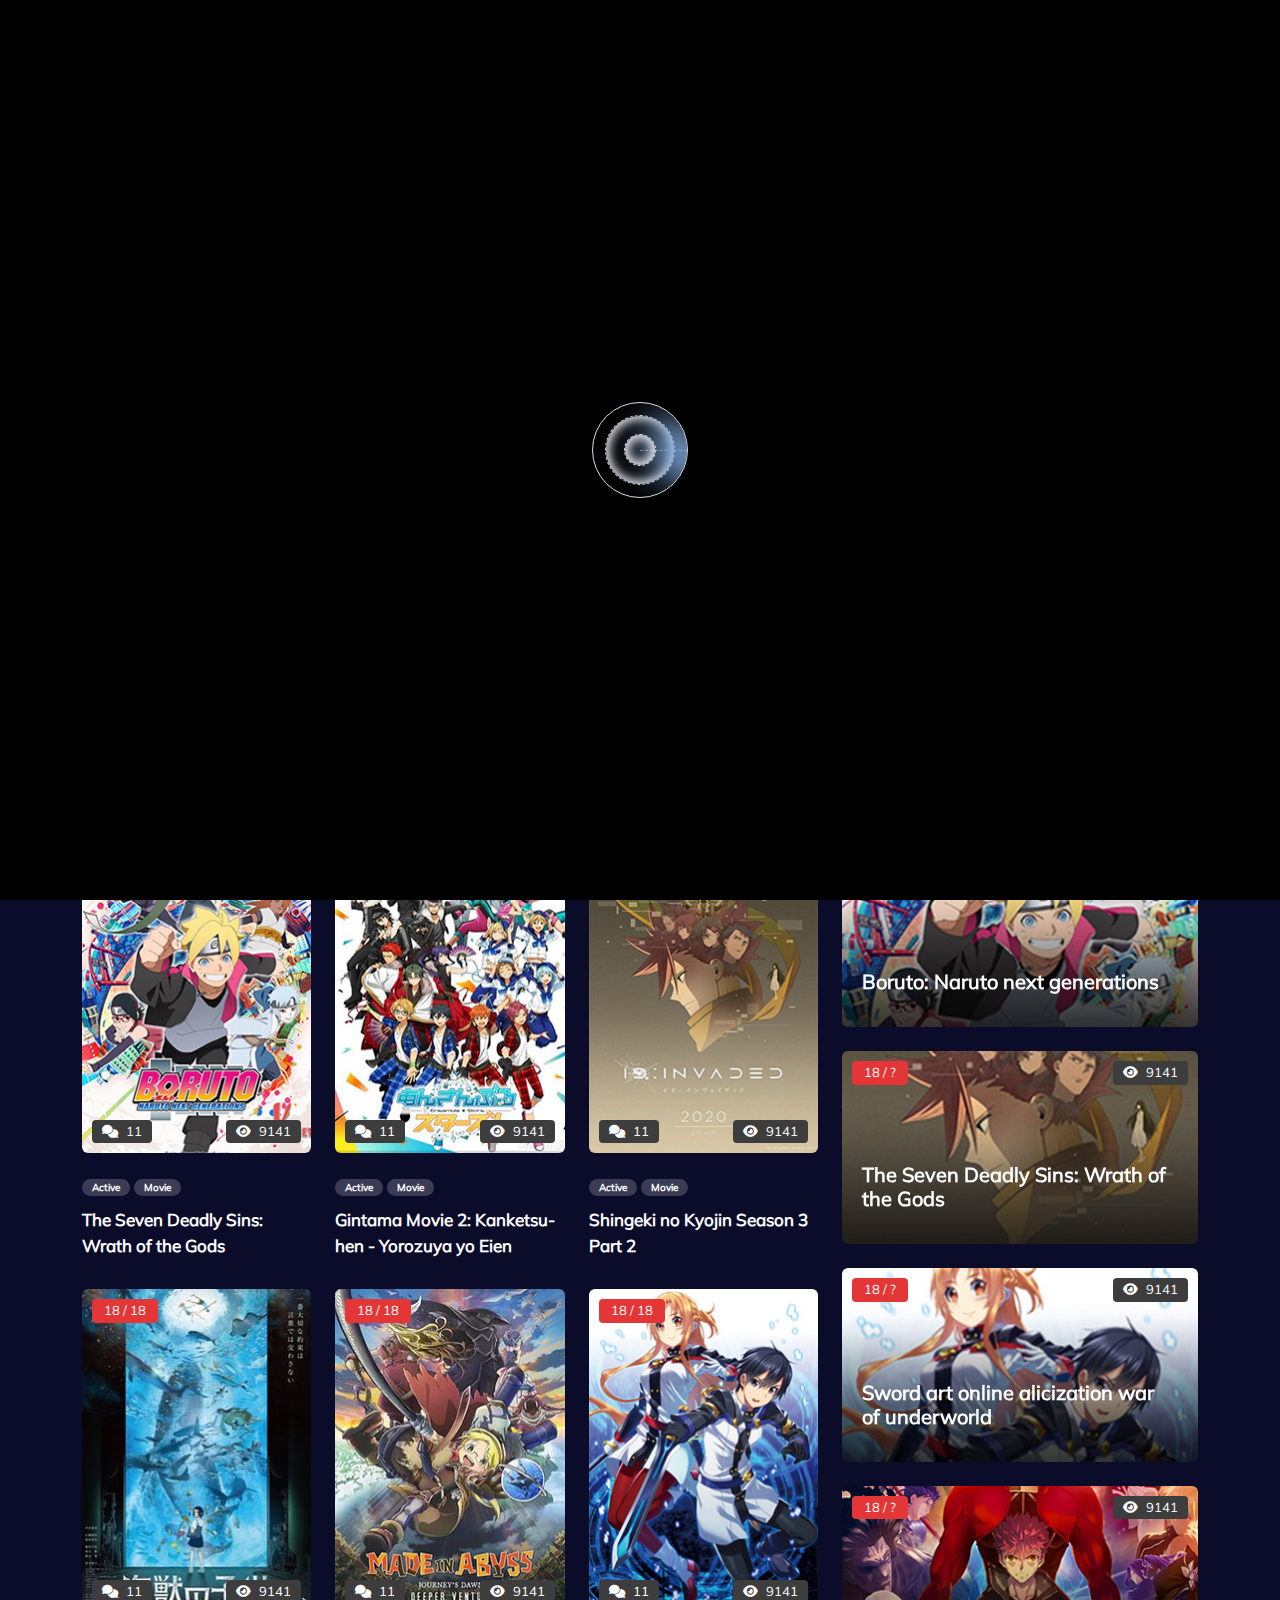
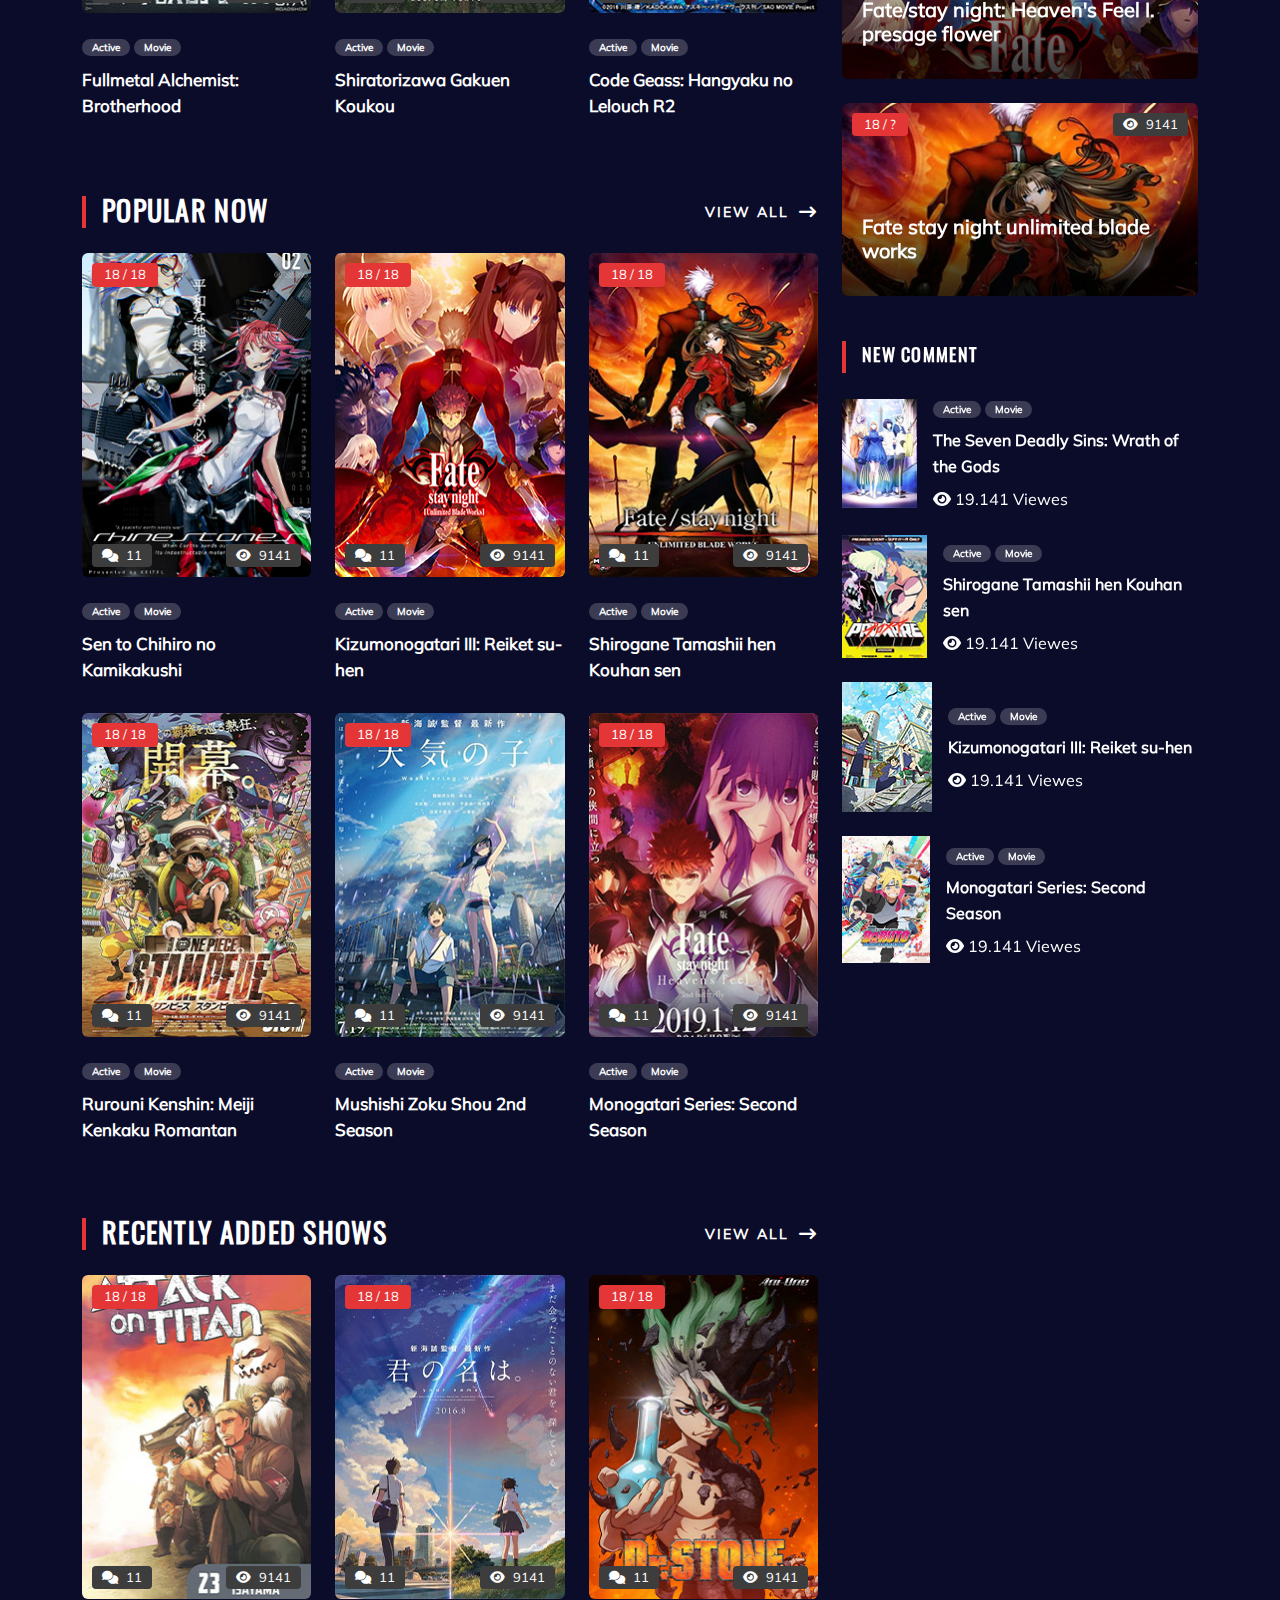
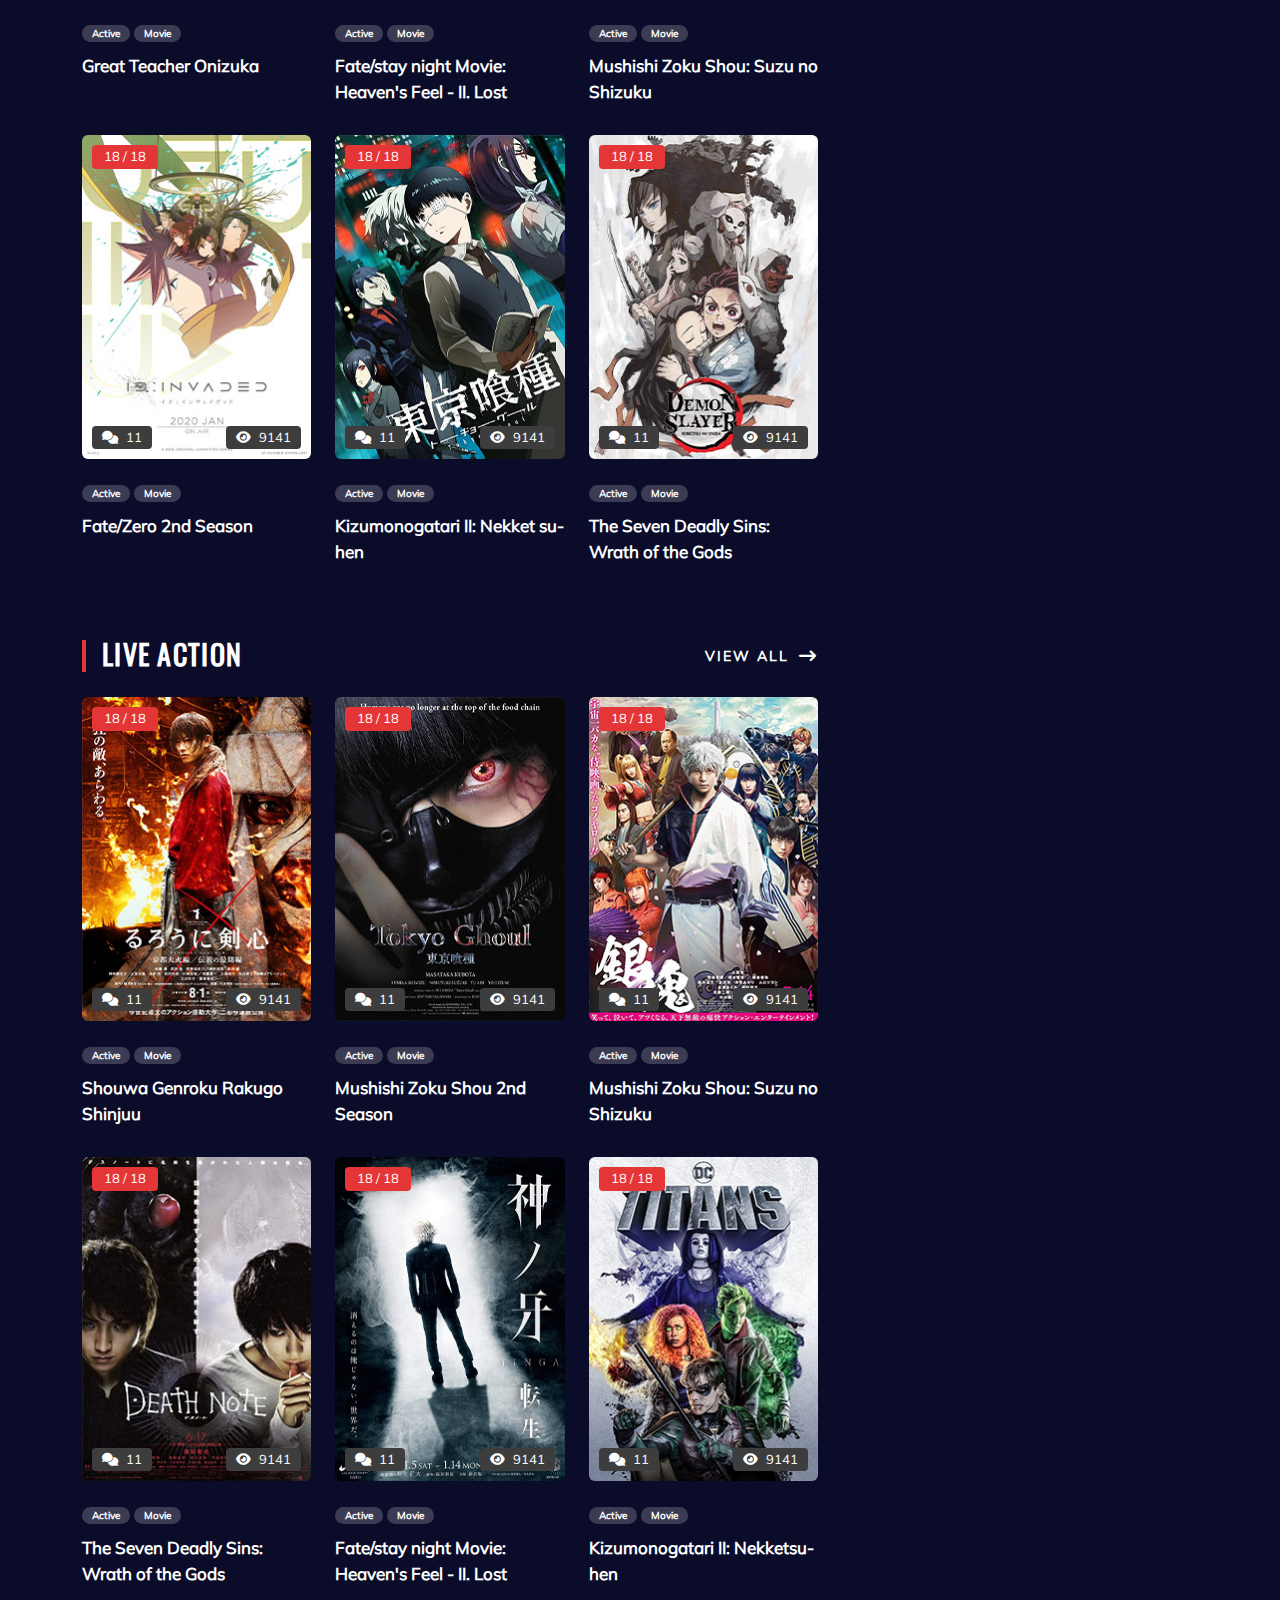
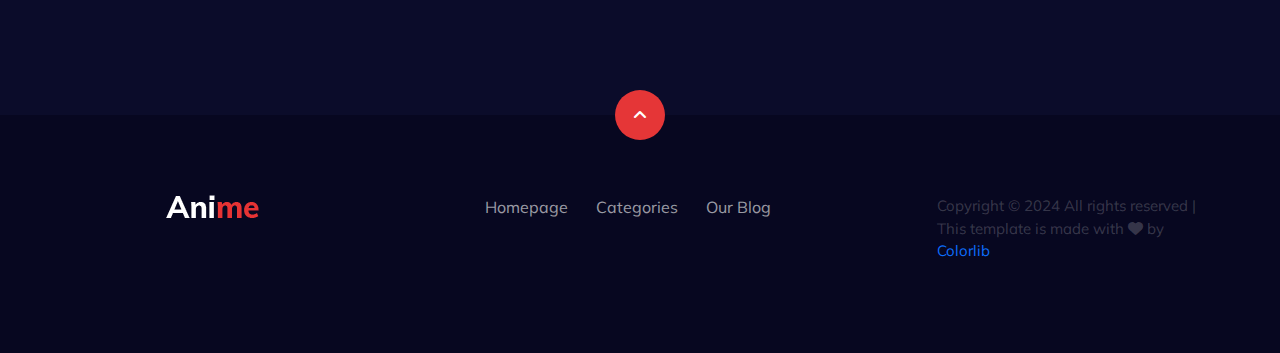
<file: index.html>
<!DOCTYPE html>
<html lang="en">

<head>
    <meta charset="UTF-8">
    <meta name="viewport" content="width=device-width, initial-scale=1.0">
    <title>Anime | Template</title>

    <!-- Font Aawsome css file -->
    <link rel="stylesheet" href="css/all.min.css">

    <!-- slider css file -->
    <link rel="stylesheet" href="css/owl.carousel.min.css">

    <link rel="stylesheet" href="css/owl.theme.default.min.css">

    <!-- animation slider css file -->
    <link rel="stylesheet" href="css/animate.min.css">

    <!-- Boostrap css file -->
    <link rel="stylesheet" href="css/bootstrap.min.css">

    <!-- cutsom css file -->
    <link rel="stylesheet" href="css/style.css">

    <!-- media css file -->
    <link rel="stylesheet" href="css/media.css">


</head>

<body>

    <!-- page loader section start -->

    <div class="page-loader">
        <div class="loader">
            <span></span>
        </div>
    </div>

    <!-- page loader section end -->

    <!-- header section strat -->

    <section id="home">
        <header class="z-3 bottom_header position-relative"> <!---position-relative-->
            <div class="container">
                <div class="row justify-content-between align-items-center">
                    <div class="col-auto">
                        <ul class="p-0 m-0">
                            <li>
                                <a href="index.html"><img src="assets/logo.png" alt=""></a>
                            </li>
                        </ul>
                    </div>

                    <div class="col-auto">
                        <nav class="d-none d-lg-block">
                            <ul class="m-0 p-0 d-flex main_menu align-items-center">
                                <li class="mx-2 active"><a href="index.html">Homepage</a></li>
                                <li class="mx-2">
                                    <a href="Categories.html">Categories <i class="fa-solid fa-angle-down mx-1"></i></a>
                                    <ul class="sub_menu p-0">
                                        <li><a href="Categories.html">Categories</a></li>
                                        <li><a href="Animedetails.html">Anime Details</a></li>
                                        <li><a href="Animewatch.html">Anime Watching</a></li>
                                    </ul>
                                </li>
                                <li class="mx-2"><a href="Blog.html">Our Blog</a></li>
                            </ul>
                        </nav>
                    </div>

                    <div class="col-auto align-items-center d-flex m-1">
                        <div class="header-icon mx-3">
                            <button type="button" class="btn border-0" data-bs-toggle="modal"
                                data-bs-target="#staticBackdrop">
                                <i class="fa-solid fa-magnifying-glass text-white"></i>
                            </button>

                            <div class="modal fade align-content-center bg-black" id="staticBackdrop"
                                data-bs-backdrop="static" data-bs-keyboard="false" tabindex="-1"
                                aria-labelledby="staticBackdropLabel" aria-hidden="true">
                                <div class="modal-dialog">
                                    <div class="modal-content bg-black">
                                        <div class="modal-header border-bottom-0">
                                            <h1 class="modal-title fs-5" id="staticBackdropLabel">Search</h1>
                                        </div>
                                        <div class="modal-body">
                                            <form action="">
                                                <input type="text" name="" id="" placeholder="Search here....."
                                                    class="bg-transparent">
                                            </form>
                                        </div>
                                        <div class="modal-footer border-top-0">
                                            <button type="button" class="btn btn-secondary"
                                                data-bs-dismiss="modal">Close</button>
                                        </div>
                                    </div>
                                </div>
                            </div>
                        </div>

                        <div class="header-icon mx-3">
                            <a href="login.html"><i class="fa-solid fa-user"></i></a>
                        </div>

                        <div class="toggle_icon m-2 border-0 bg-danger">
                            <i class="fa-solid fa-bars"></i>
                        </div>

                        <ul class="mob_main_menu">
                            <li class="py-1">
                                <a href="index.html">Homepage</a>
                            </li>
                            <li class="py-1">
                                <a href="#">Categories <i class="fa-solid fa-angle-down mx-1"></i></a>
                                <ul class="mob_sub_menu">
                                    <li class="py-1"><a href="Categories.html">Categories</a></li>
                                    <li class="py-1"><a href="Animedetails.html">Anime Details</a></li>
                                    <li class="py-1"><a href="Animewatch.html">Anime Watching</a></li>
                                </ul>
                            </li>
                            <li class="py-1"><a href="Blog.html">Our Blog</a></li>
                        </ul>
                    </div>
                </div>
            </div>
        </header>
    </section>

    <!-- header section end -->

    <!-- slider section start -->

    <section>
        <div class="container slider-spacer">
            <div class="owl-carousel owl-theme" id="slider">

                <div class="item">
                    <div class="img">
                        <img src="assets/slider-1.jpg" alt="">
                    </div>
                    <div class="slider-text-content">
                        <div class="label wow animate__fadeInDown" data-wow-duration="2s" data-wow-delay="1.8s">Adventure
                        </div>

                        <h2 class="wow animate__fadeInDown" data-wow-duration="2s" data-wow-delay="2s">Fate / Stay
                            Night: Unlimited Blade Works</h2>

                        <p class="wow animate__fadeInDown" data-wow-duration="2s" data-wow-delay="2s">After 30 days of
                            travel across the world...</p>

                        <a href="" class="wow animate__fadeInDown" data-wow-duration="2s" data-wow-delay="2.5s">
                            <span>Watch Now</span>
                            <i class="fa fa-angle-right"></i>
                        </a>
                    </div>
                </div>

                <div class="item">
                    <div class="img">
                        <img src="assets/slider-1.jpg" alt="">
                    </div>
                    <div class="slider-text-content">
                        <div class="label wow animate__fadeInDown" data-wow-duration="2s" data-wow-delay=".5s">Adventure
                        </div>

                        <h2 class="wow animate__fadeInDown" data-wow-duration="2s" data-wow-delay=".2s">Fate / Stay
                            Night: Unlimited Blade Works</h2>

                        <p class="wow animate__fadeInDown" data-wow-duration="2s" data-wow-delay=".4s">After 30 days of
                            travel across the world...</p>

                        <a href="" class="wow animate__fadeInDown" data-wow-duration="2s" data-wow-delay=".9s">
                            <span>Watch Now</span>
                            <i class="fa fa-angle-right"></i>
                        </a>
                    </div>
                </div>

                <div class="item">
                    <div class="img">
                        <img src="assets/slider-1.jpg" alt="">
                    </div>
                    <div class="slider-text-content">
                        <div class="label wow animate__fadeInDown" data-wow-duration="2s" data-wow-delay=".5s">Adventure
                        </div>

                        <h2 class="wow animate__fadeInDown" data-wow-duration="2s" data-wow-delay=".2s">Fate / Stay
                            Night: Unlimited Blade Works</h2>

                        <p class="wow animate__fadeInDown" data-wow-duration="2s" data-wow-delay=".4s">After 30 days of
                            travel across the world...</p>

                        <a href="" class="wow animate__fadeInDown" data-wow-duration="2s" data-wow-delay=".9s">
                            <span>Watch Now</span>
                            <i class="fa fa-angle-right"></i>
                        </a>
                    </div>
                </div>

            </div>
        </div>
    </section>

    <!-- slider section end -->

    <!-- movie section start -->

    <section class="spacer">
        <div class="container">
            <div class="row justify-content-md-center">
                <div class="col-lg-8 col-md-10 col-12">

                    <div class="trending_now">
                        <div class="row justify-content-between">
                            <div class="col-lg-8 col-12">
                                <div class="section_title">
                                    <h3>Trending Now</h3>
                                </div>
                            </div>

                            <div class="col-lg-4 col-12">
                                <div class="btn_all text-lg-end text-start">
                                    <a href="" class="view_btn">
                                        View All
                                        <span><i class="fa-solid fa-arrow-right-long ms-1"></i></span>
                                    </a>
                                </div>
                            </div>
                        </div>

                        <div class="row">
                            <div class="col-lg-4 col-md-6 col-6">
                                <div class="movie-item">
                                    <div class="movie-img position-relative">
                                        <img src="assets/1.jpg" alt="" class="img-fluid rounded">

                                        <div class="ep">18 / 18</div>
                                        <div class="comment">
                                            <i class="fa-solid fa-comments me-2"></i>11
                                        </div>
                                        <div class="view">
                                            <i class="fa-solid fa-eye me-2"></i>9141
                                        </div>
                                    </div>

                                    <div class="movie-content">
                                        <ul class="p-0 m-0">
                                            <li>Active</li>
                                            <li>Movie</li>
                                        </ul>
                                        <h5><a href="#">The Seven Deadly Sins: Wrath of the Gods</a></h5>
                                    </div>
                                </div>
                            </div>

                            <div class="col-lg-4 col-md-6 col-6">
                                <div class="movie-item">
                                    <div class="movie-img position-relative">
                                        <img src="assets/2.jpg" alt="" class="img-fluid rounded">

                                        <div class="ep">18 / 18</div>
                                        <div class="comment">
                                            <i class="fa-solid fa-comments me-2"></i>11
                                        </div>
                                        <div class="view">
                                            <i class="fa-solid fa-eye me-2"></i>9141
                                        </div>
                                    </div>

                                    <div class="movie-content">
                                        <ul class="p-0 m-0">
                                            <li>Active</li>
                                            <li>Movie</li>
                                        </ul>
                                        <h5><a href="#">Gintama Movie 2: Kanketsu-hen - Yorozuya yo Eien</a></h5>
                                    </div>
                                </div>
                            </div>

                            <div class="col-lg-4 col-md-6 col-6">
                                <div class="movie-item">
                                    <div class="movie-img position-relative">
                                        <img src="assets/3.jpg" alt="" class="img-fluid rounded">

                                        <div class="ep">18 / 18</div>
                                        <div class="comment">
                                            <i class="fa-solid fa-comments me-2"></i>11
                                        </div>
                                        <div class="view">
                                            <i class="fa-solid fa-eye me-2"></i>9141
                                        </div>
                                    </div>

                                    <div class="movie-content">
                                        <ul class="p-0 m-0">
                                            <li>Active</li>
                                            <li>Movie</li>
                                        </ul>
                                        <h5><a href="#">Shingeki no Kyojin Season 3 Part 2</a></h5>
                                    </div>
                                </div>
                            </div>

                            <div class="col-lg-4 col-md-6 col-6">
                                <div class="movie-item">
                                    <div class="movie-img position-relative">
                                        <img src="assets/4.jpg" alt="" class="img-fluid rounded">

                                        <div class="ep">18 / 18</div>
                                        <div class="comment">
                                            <i class="fa-solid fa-comments me-2"></i>11
                                        </div>
                                        <div class="view">
                                            <i class="fa-solid fa-eye me-2"></i>9141
                                        </div>
                                    </div>

                                    <div class="movie-content">
                                        <ul class="p-0 m-0">
                                            <li>Active</li>
                                            <li>Movie</li>
                                        </ul>
                                        <h5><a href="#">Fullmetal Alchemist: Brotherhood</a></h5>
                                    </div>
                                </div>
                            </div>

                            <div class="col-lg-4 col-md-6 col-6">
                                <div class="movie-item">
                                    <div class="movie-img position-relative">
                                        <img src="assets/5.jpg" alt="" class="img-fluid rounded">

                                        <div class="ep">18 / 18</div>
                                        <div class="comment">
                                            <i class="fa-solid fa-comments me-2"></i>11
                                        </div>
                                        <div class="view">
                                            <i class="fa-solid fa-eye me-2"></i>9141
                                        </div>
                                    </div>

                                    <div class="movie-content">
                                        <ul class="p-0 m-0">
                                            <li>Active</li>
                                            <li>Movie</li>
                                        </ul>
                                        <h5><a href="#">Shiratorizawa Gakuen Koukou</a></h5>
                                    </div>
                                </div>
                            </div>

                            <div class="col-lg-4 col-md-6 col-6">
                                <div class="movie-item">
                                    <div class="movie-img position-relative">
                                        <img src="assets/6.jpg" alt="" class="img-fluid rounded">

                                        <div class="ep">18 / 18</div>
                                        <div class="comment">
                                            <i class="fa-solid fa-comments me-2"></i>11
                                        </div>
                                        <div class="view">
                                            <i class="fa-solid fa-eye me-2"></i>9141
                                        </div>
                                    </div>

                                    <div class="movie-content">
                                        <ul class="p-0 m-0">
                                            <li>Active</li>
                                            <li>Movie</li>
                                        </ul>
                                        <h5><a href="#">Code Geass: Hangyaku no Lelouch R2</a></h5>
                                    </div>
                                </div>
                            </div>

                        </div>
                    </div>

                    <div class="popular_now mb-5">
                        <div class="row justify-content-between">
                            <div class="col-lg-8 col-12">
                                <div class="section_title">
                                    <h3>popular Now</h3>
                                </div>
                            </div>

                            <div class="col-lg-4 col-12">
                                <div class="btn_all text-lg-end text-start">
                                    <a href="" class="view_btn">
                                        View All
                                        <span><i class="fa-solid fa-arrow-right-long ms-1"></i></span>
                                    </a>
                                </div>
                            </div>
                        </div>

                        <div class="row">
                            <div class="col-lg-4 col-md-6 col-6">
                                <div class="movie-item">
                                    <div class="movie-img position-relative">
                                        <img src="assets/7.jpg" alt="" class="img-fluid rounded">

                                        <div class="ep">18 / 18</div>
                                        <div class="comment">
                                            <i class="fa-solid fa-comments me-2"></i>11
                                        </div>
                                        <div class="view">
                                            <i class="fa-solid fa-eye me-2"></i>9141
                                        </div>
                                    </div>

                                    <div class="movie-content">
                                        <ul class="p-0 m-0">
                                            <li>Active</li>
                                            <li>Movie</li>
                                        </ul>
                                        <h5><a href="#">Sen to Chihiro no Kamikakushi</a></h5>
                                    </div>
                                </div>
                            </div>

                            <div class="col-lg-4 col-md-6 col-6">
                                <div class="movie-item">
                                    <div class="movie-img position-relative">
                                        <img src="assets/8.jpg" alt="" class="img-fluid rounded">

                                        <div class="ep">18 / 18</div>
                                        <div class="comment">
                                            <i class="fa-solid fa-comments me-2"></i>11
                                        </div>
                                        <div class="view">
                                            <i class="fa-solid fa-eye me-2"></i>9141
                                        </div>
                                    </div>

                                    <div class="movie-content">
                                        <ul class="p-0 m-0">
                                            <li>Active</li>
                                            <li>Movie</li>
                                        </ul>
                                        <h5><a href="#">Kizumonogatari III: Reiket su-hen</a></h5>
                                    </div>
                                </div>
                            </div>

                            <div class="col-lg-4 col-md-6 col-6">
                                <div class="movie-item">
                                    <div class="movie-img position-relative">
                                        <img src="assets/9.jpg" alt="" class="img-fluid rounded">

                                        <div class="ep">18 / 18</div>
                                        <div class="comment">
                                            <i class="fa-solid fa-comments me-2"></i>11
                                        </div>
                                        <div class="view">
                                            <i class="fa-solid fa-eye me-2"></i>9141
                                        </div>
                                    </div>

                                    <div class="movie-content">
                                        <ul class="p-0 m-0">
                                            <li>Active</li>
                                            <li>Movie</li>
                                        </ul>
                                        <h5><a href="#">Shirogane Tamashii hen Kouhan sen</a></h5>
                                    </div>
                                </div>
                            </div>

                            <div class="col-lg-4 col-md-6 col-6">
                                <div class="movie-item">
                                    <div class="movie-img position-relative">
                                        <img src="assets/10.jpg" alt="" class="img-fluid rounded">

                                        <div class="ep">18 / 18</div>
                                        <div class="comment">
                                            <i class="fa-solid fa-comments me-2"></i>11
                                        </div>
                                        <div class="view">
                                            <i class="fa-solid fa-eye me-2"></i>9141
                                        </div>
                                    </div>

                                    <div class="movie-content">
                                        <ul class="p-0 m-0">
                                            <li>Active</li>
                                            <li>Movie</li>
                                        </ul>
                                        <h5><a href="#">Rurouni Kenshin: Meiji Kenkaku Romantan</a></h5>
                                    </div>
                                </div>
                            </div>

                            <div class="col-lg-4 col-md-6 col-6">
                                <div class="movie-item">
                                    <div class="movie-img position-relative">
                                        <img src="assets/11.jpg" alt="" class="img-fluid rounded">

                                        <div class="ep">18 / 18</div>
                                        <div class="comment">
                                            <i class="fa-solid fa-comments me-2"></i>11
                                        </div>
                                        <div class="view">
                                            <i class="fa-solid fa-eye me-2"></i>9141
                                        </div>
                                    </div>

                                    <div class="movie-content">
                                        <ul class="p-0 m-0">
                                            <li>Active</li>
                                            <li>Movie</li>
                                        </ul>
                                        <h5><a href="#">Mushishi Zoku Shou 2nd Season</a></h5>
                                    </div>
                                </div>
                            </div>

                            <div class="col-lg-4 col-md-6 col-6">
                                <div class="movie-item">
                                    <div class="movie-img position-relative">
                                        <img src="assets/12.jpg" alt="" class="img-fluid rounded">

                                        <div class="ep">18 / 18</div>
                                        <div class="comment">
                                            <i class="fa-solid fa-comments me-2"></i>11
                                        </div>
                                        <div class="view">
                                            <i class="fa-solid fa-eye me-2"></i>9141
                                        </div>
                                    </div>

                                    <div class="movie-content">
                                        <ul class="p-0 m-0">
                                            <li>Active</li>
                                            <li>Movie</li>
                                        </ul>
                                        <h5><a href="#">Monogatari Series: Second Season</a></h5>
                                    </div>
                                </div>
                            </div>

                        </div>
                    </div>

                    <div class="Recently_now mb-5">
                        <div class="row justify-content-between">
                            <div class="col-lg-8 col-12">
                                <div class="section_title">
                                    <h3>Recently Added Shows</h3>
                                </div>
                            </div>

                            <div class="col-lg-4 col-12">
                                <div class="btn_all text-lg-end text-start">
                                    <a href="" class="view_btn">
                                        View All
                                        <span><i class="fa-solid fa-arrow-right-long ms-1"></i></span>
                                    </a>
                                </div>
                            </div>
                        </div>

                        <div class="row">
                            <div class="col-lg-4 col-md-6 col-6">
                                <div class="movie-item">
                                    <div class="movie-img position-relative">
                                        <img src="assets/13.jpg" alt="" class="img-fluid rounded">

                                        <div class="ep">18 / 18</div>
                                        <div class="comment">
                                            <i class="fa-solid fa-comments me-2"></i>11
                                        </div>
                                        <div class="view">
                                            <i class="fa-solid fa-eye me-2"></i>9141
                                        </div>
                                    </div>

                                    <div class="movie-content">
                                        <ul class="p-0 m-0">
                                            <li>Active</li>
                                            <li>Movie</li>
                                        </ul>
                                        <h5><a href="#">Great Teacher Onizuka</a></h5>
                                    </div>
                                </div>
                            </div>

                            <div class="col-lg-4 col-md-6 col-6">
                                <div class="movie-item">
                                    <div class="movie-img position-relative">
                                        <img src="assets/14.jpg" alt="" class="img-fluid rounded">

                                        <div class="ep">18 / 18</div>
                                        <div class="comment">
                                            <i class="fa-solid fa-comments me-2"></i>11
                                        </div>
                                        <div class="view">
                                            <i class="fa-solid fa-eye me-2"></i>9141
                                        </div>
                                    </div>

                                    <div class="movie-content">
                                        <ul class="p-0 m-0">
                                            <li>Active</li>
                                            <li>Movie</li>
                                        </ul>
                                        <h5><a href="#">Fate/stay night Movie: Heaven's Feel - II. Lost</a></h5>
                                    </div>
                                </div>
                            </div>

                            <div class="col-lg-4 col-md-6 col-6">
                                <div class="movie-item">
                                    <div class="movie-img position-relative">
                                        <img src="assets/15.jpg" alt="" class="img-fluid rounded">

                                        <div class="ep">18 / 18</div>
                                        <div class="comment">
                                            <i class="fa-solid fa-comments me-2"></i>11
                                        </div>
                                        <div class="view">
                                            <i class="fa-solid fa-eye me-2"></i>9141
                                        </div>
                                    </div>

                                    <div class="movie-content">
                                        <ul class="p-0 m-0">
                                            <li>Active</li>
                                            <li>Movie</li>
                                        </ul>
                                        <h5><a href="#">Mushishi Zoku Shou: Suzu no Shizuku</a></h5>
                                    </div>
                                </div>
                            </div>

                            <div class="col-lg-4 col-md-6 col-6">
                                <div class="movie-item">
                                    <div class="movie-img position-relative">
                                        <img src="assets/16.jpg" alt="" class="img-fluid rounded">

                                        <div class="ep">18 / 18</div>
                                        <div class="comment">
                                            <i class="fa-solid fa-comments me-2"></i>11
                                        </div>
                                        <div class="view">
                                            <i class="fa-solid fa-eye me-2"></i>9141
                                        </div>
                                    </div>

                                    <div class="movie-content">
                                        <ul class="p-0 m-0">
                                            <li>Active</li>
                                            <li>Movie</li>
                                        </ul>
                                        <h5><a href="#">Fate/Zero 2nd Season</a></h5>
                                    </div>
                                </div>
                            </div>

                            <div class="col-lg-4 col-md-6 col-6">
                                <div class="movie-item">
                                    <div class="movie-img position-relative">
                                        <img src="assets/17.jpg" alt="" class="img-fluid rounded">

                                        <div class="ep">18 / 18</div>
                                        <div class="comment">
                                            <i class="fa-solid fa-comments me-2"></i>11
                                        </div>
                                        <div class="view">
                                            <i class="fa-solid fa-eye me-2"></i>9141
                                        </div>
                                    </div>

                                    <div class="movie-content">
                                        <ul class="p-0 m-0">
                                            <li>Active</li>
                                            <li>Movie</li>
                                        </ul>
                                        <h5><a href="#">Kizumonogatari II: Nekket su-hen</a></h5>
                                    </div>
                                </div>
                            </div>

                            <div class="col-lg-4 col-md-6 col-6">
                                <div class="movie-item">
                                    <div class="movie-img position-relative">
                                        <img src="assets/18.jpg" alt="" class="img-fluid rounded">

                                        <div class="ep">18 / 18</div>
                                        <div class="comment">
                                            <i class="fa-solid fa-comments me-2"></i>11
                                        </div>
                                        <div class="view">
                                            <i class="fa-solid fa-eye me-2"></i>9141
                                        </div>
                                    </div>

                                    <div class="movie-content">
                                        <ul class="p-0 m-0">
                                            <li>Active</li>
                                            <li>Movie</li>
                                        </ul>
                                        <h5><a href="#">The Seven Deadly Sins: Wrath of the Gods</a></h5>
                                    </div>
                                </div>
                            </div>

                        </div>
                    </div>

                    <div class="live_now mb-5">
                        <div class="row justify-content-between">
                            <div class="col-lg-8 col-12">
                                <div class="section_title">
                                    <h3>Live Action</h3>
                                </div>
                            </div>

                            <div class="col-lg-4 col-12">
                                <div class="btn_all text-lg-end text-start">
                                    <a href="" class="view_btn">
                                        View All
                                        <span><i class="fa-solid fa-arrow-right-long ms-1"></i></span>
                                    </a>
                                </div>
                            </div>
                        </div>

                        <div class="row">
                            <div class="col-lg-4 col-md-6 col-6">
                                <div class="movie-item">
                                    <div class="movie-img position-relative">
                                        <img src="assets/19.jpg" alt="" class="img-fluid rounded">

                                        <div class="ep">18 / 18</div>
                                        <div class="comment">
                                            <i class="fa-solid fa-comments me-2"></i>11
                                        </div>
                                        <div class="view">
                                            <i class="fa-solid fa-eye me-2"></i>9141
                                        </div>
                                    </div>

                                    <div class="movie-content">
                                        <ul class="p-0 m-0">
                                            <li>Active</li>
                                            <li>Movie</li>
                                        </ul>
                                        <h5><a href="#">Shouwa Genroku Rakugo Shinjuu</a></h5>
                                    </div>
                                </div>
                            </div>

                            <div class="col-lg-4 col-md-6 col-6">
                                <div class="movie-item">
                                    <div class="movie-img position-relative">
                                        <img src="assets/20.jpg" alt="" class="img-fluid rounded">

                                        <div class="ep">18 / 18</div>
                                        <div class="comment">
                                            <i class="fa-solid fa-comments me-2"></i>11
                                        </div>
                                        <div class="view">
                                            <i class="fa-solid fa-eye me-2"></i>9141
                                        </div>
                                    </div>

                                    <div class="movie-content">
                                        <ul class="p-0 m-0">
                                            <li>Active</li>
                                            <li>Movie</li>
                                        </ul>
                                        <h5><a href="#">Mushishi Zoku Shou 2nd Season</a></h5>
                                    </div>
                                </div>
                            </div>

                            <div class="col-lg-4 col-md-6 col-6">
                                <div class="movie-item">
                                    <div class="movie-img position-relative">
                                        <img src="assets/21.jpg" alt="" class="img-fluid rounded">

                                        <div class="ep">18 / 18</div>
                                        <div class="comment">
                                            <i class="fa-solid fa-comments me-2"></i>11
                                        </div>
                                        <div class="view">
                                            <i class="fa-solid fa-eye me-2"></i>9141
                                        </div>
                                    </div>

                                    <div class="movie-content">
                                        <ul class="p-0 m-0">
                                            <li>Active</li>
                                            <li>Movie</li>
                                        </ul>
                                        <h5><a href="#">Mushishi Zoku Shou: Suzu no Shizuku</a></h5>
                                    </div>
                                </div>
                            </div>

                            <div class="col-lg-4 col-md-6 col-6">
                                <div class="movie-item">
                                    <div class="movie-img position-relative">
                                        <img src="assets/22.jpg" alt="" class="img-fluid rounded">

                                        <div class="ep">18 / 18</div>
                                        <div class="comment">
                                            <i class="fa-solid fa-comments me-2"></i>11
                                        </div>
                                        <div class="view">
                                            <i class="fa-solid fa-eye me-2"></i>9141
                                        </div>
                                    </div>

                                    <div class="movie-content">
                                        <ul class="p-0 m-0">
                                            <li>Active</li>
                                            <li>Movie</li>
                                        </ul>
                                        <h5><a href="#">The Seven Deadly Sins: Wrath of the Gods</a></h5>
                                    </div>
                                </div>
                            </div>

                            <div class="col-lg-4 col-md-6 col-6">
                                <div class="movie-item">
                                    <div class="movie-img position-relative">
                                        <img src="assets/23.jpg" alt="" class="img-fluid rounded">

                                        <div class="ep">18 / 18</div>
                                        <div class="comment">
                                            <i class="fa-solid fa-comments me-2"></i>11
                                        </div>
                                        <div class="view">
                                            <i class="fa-solid fa-eye me-2"></i>9141
                                        </div>
                                    </div>

                                    <div class="movie-content">
                                        <ul class="p-0 m-0">
                                            <li>Active</li>
                                            <li>Movie</li>
                                        </ul>
                                        <h5><a href="#">Fate/stay night Movie: Heaven's Feel - II. Lost</a></h5>
                                    </div>
                                </div>
                            </div>

                            <div class="col-lg-4 col-md-6 col-6">
                                <div class="movie-item">
                                    <div class="movie-img position-relative">
                                        <img src="assets/24.jpg" alt="" class="img-fluid rounded">

                                        <div class="ep">18 / 18</div>
                                        <div class="comment">
                                            <i class="fa-solid fa-comments me-2"></i>11
                                        </div>
                                        <div class="view">
                                            <i class="fa-solid fa-eye me-2"></i>9141
                                        </div>
                                    </div>

                                    <div class="movie-content">
                                        <ul class="p-0 m-0">
                                            <li>Active</li>
                                            <li>Movie</li>
                                        </ul>
                                        <h5><a href="#">Kizumonogatari II: Nekketsu-hen</a></h5>
                                    </div>
                                </div>
                            </div>

                        </div>
                    </div>

                </div>

                <div class="col-lg-4 col-md-10 col-12">
                    <div class="sticky">
                        <div class="section_title d-flex justify-content-between">
                            <h3 style="font-size: 18px;">Top Views</h3>

                            <ul class="nav nav-pills" id="pills-tab" role="tablist">
                                <li class="nav-item" role="presentation">
                                    <button class="nav-link active p-0 mx-2" id="pills-home-tab" data-bs-toggle="pill"
                                        data-bs-target="#pills-home" type="button" role="tab" aria-controls="pills-home"
                                        aria-selected="true">Day</button>
                                </li>
                                <li class="nav-item" role="presentation">
                                    <button class="nav-link p-0 mx-2" id="pills-profile-tab" data-bs-toggle="pill"
                                        data-bs-target="#pills-profile" type="button" role="tab"
                                        aria-controls="pills-profile" aria-selected="false">Week</button>
                                </li>
                                <li class="nav-item" role="presentation">
                                    <button class="nav-link p-0 mx-2" id="pills-contact-tab" data-bs-toggle="pill"
                                        data-bs-target="#pills-contact" type="button" role="tab"
                                        aria-controls="pills-contact" aria-selected="false">Month</button>
                                </li>
                                <li class="nav-item" role="presentation">
                                    <button class="nav-link p-0 mx-2" id="pills-years-tab" data-bs-toggle="pill"
                                        data-bs-target="#pills-years" type="button" role="tab"
                                        aria-controls="pills-years" aria-selected="false">Years</button>
                                </li>
                            </ul>
                        </div>

                        <div class="fitter-gallery">
                            <div class="tab-content" id="pills-tabContent">
                                <div class="tab-pane fade show active" id="pills-home" role="tabpanel"
                                    aria-labelledby="pills-home-tab" tabindex="0">
                                    <div class="movie-img position-relative mb-4">
                                        <img src="assets/nav-tab-1.jpg" alt="" class="img-fluid rounded">

                                        <div class="ep">18 / ?</div>

                                        <div class="view">
                                            <i class="fa-solid fa-eye me-2"></i>9141
                                        </div>

                                        <h5><a href="#">Boruto: Naruto next generations</a></h5>
                                    </div>

                                    <div class="movie-img position-relative mb-4">
                                        <img src="assets/nav-tab-2.jpg" alt="" class="img-fluid rounded">

                                        <div class="ep">18 / ?</div>

                                        <div class="view">
                                            <i class="fa-solid fa-eye me-2"></i>9141
                                        </div>

                                        <h5><a href="#">The Seven Deadly Sins: Wrath of the Gods</a></h5>
                                    </div>

                                    <div class="movie-img position-relative mb-4">
                                        <img src="assets/nav-tab-3.jpg" alt="" class="img-fluid rounded">

                                        <div class="ep">18 / ?</div>

                                        <div class="view">
                                            <i class="fa-solid fa-eye me-2"></i>9141
                                        </div>

                                        <h5><a href="#">Sword art online alicization war of underworld</a></h5>
                                    </div>

                                    <div class="movie-img position-relative mb-4">
                                        <img src="assets/nav-tab-4.jpg" alt="" class="img-fluid rounded">

                                        <div class="ep">18 / ?</div>

                                        <div class="view">
                                            <i class="fa-solid fa-eye me-2"></i>9141
                                        </div>

                                        <h5><a href="#">Fate/stay night: Heaven's Feel I. presage flower</a></h5>
                                    </div>

                                    <div class="movie-img position-relative mb-4">
                                        <img src="assets/nav-tab-5.jpg" alt="" class="img-fluid rounded">

                                        <div class="ep">18 / ?</div>

                                        <div class="view">
                                            <i class="fa-solid fa-eye me-2"></i>9141
                                        </div>

                                        <h5><a href="#">Fate stay night unlimited blade works</a></h5>
                                    </div>
                                </div>

                                <div class="tab-pane fade" id="pills-profile" role="tabpanel"
                                    aria-labelledby="pills-profile-tab" tabindex="0">
                                    <div class="movie-img position-relative mb-4">
                                        <img src="assets/nav-tab-2.jpg" alt="" class="img-fluid rounded">

                                        <div class="ep">18 / ?</div>

                                        <div class="view">
                                            <i class="fa-solid fa-eye me-2"></i>9141
                                        </div>

                                        <h5><a href="#">The Seven Deadly Sins: Wrath of the Gods</a></h5>
                                    </div>

                                    <div class="movie-img position-relative mb-4">
                                        <img src="assets/nav-tab-3.jpg" alt="" class="img-fluid rounded">

                                        <div class="ep">18 / ?</div>

                                        <div class="view">
                                            <i class="fa-solid fa-eye me-2"></i>9141
                                        </div>

                                        <h5><a href="#">Sword art online alicization war of underworld</a></h5>
                                    </div>
                                </div>

                                <div class="tab-pane fade" id="pills-contact" role="tabpanel"
                                    aria-labelledby="pills-contact-tab" tabindex="0">
                                    <div class="movie-img position-relative mb-4">
                                        <img src="assets/nav-tab-2.jpg" alt="" class="img-fluid rounded">

                                        <div class="ep">18 / ?</div>

                                        <div class="view">
                                            <i class="fa-solid fa-eye me-2"></i>9141
                                        </div>

                                        <h5><a href="#">The Seven Deadly Sins: Wrath of the Gods</a></h5>
                                    </div>

                                    <div class="movie-img position-relative mb-4">
                                        <img src="assets/nav-tab-4.jpg" alt="" class="img-fluid rounded">

                                        <div class="ep">18 / ?</div>

                                        <div class="view">
                                            <i class="fa-solid fa-eye me-2"></i>9141
                                        </div>

                                        <h5><a href="#">Fate/stay night: Heaven's Feel I. presage flower</a></h5>
                                    </div>
                                </div>

                                <div class="tab-pane fade" id="pills-years" role="tabpanel"
                                    aria-labelledby="pills-years-tab" tabindex="0">
                                    <div class="movie-img position-relative mb-4">
                                        <img src="assets/nav-tab-1.jpg" alt="" class="img-fluid rounded">

                                        <div class="ep">18 / ?</div>

                                        <div class="view">
                                            <i class="fa-solid fa-eye me-2"></i>9141
                                        </div>

                                        <h5><a href="#">Boruto: Naruto next generations</a></h5>
                                    </div>

                                    <div class="movie-img position-relative mb-4">
                                        <img src="assets/nav-tab-3.jpg" alt="" class="img-fluid rounded">

                                        <div class="ep">18 / ?</div>

                                        <div class="view">
                                            <i class="fa-solid fa-eye me-2"></i>9141
                                        </div>

                                        <h5><a href="#">Sword art online alicization war of underworld</a></h5>
                                    </div>

                                    <div class="movie-img position-relative mb-4">
                                        <img src="assets/nav-tab-4.jpg" alt="" class="img-fluid rounded">

                                        <div class="ep">18 / ?</div>

                                        <div class="view">
                                            <i class="fa-solid fa-eye me-2"></i>9141
                                        </div>

                                        <h5><a href="#">Fate/stay night: Heaven's Feel I. presage flower</a></h5>
                                    </div>

                                </div>
                            </div>
                        </div>

                        <div class="section_title mt-5">
                            <h3 style="font-size: 18px; margin-bottom: 30px;">New Comment</h3>

                            <div class="fitter-gallery-comment mb-4 d-flex align-items-center">
                                <div class="comment-img me-3 overflow-hidden">
                                    <img src="assets/comment-1.jpg" alt="" class="img-fluid">
                                </div>
                                <div class="movie-content">
                                    <ul class="p-0 m-0">
                                        <li>Active</li>
                                        <li>Movie</li>
                                    </ul>
                                    <h5><a href="#">The Seven Deadly Sins: Wrath of the Gods</a></h5>
                                    <span><i class="fa fa-eye"></i> 19.141 Viewes</span>
                                </div>
                            </div>

                            <div class="fitter-gallery-comment mb-4 d-flex align-items-center">
                                <div class="comment-img me-3 overflow-hidden">
                                    <img src="assets/comment-2.jpg" alt="" class="img-fluid">
                                </div>
                                <div class="movie-content">
                                    <ul class="p-0 m-0">
                                        <li>Active</li>
                                        <li>Movie</li>
                                    </ul>
                                    <h5><a href="#">Shirogane Tamashii hen Kouhan sen</a></h5>
                                    <span><i class="fa fa-eye"></i> 19.141 Viewes</span>
                                </div>
                            </div>

                            <div class="fitter-gallery-comment mb-4 d-flex align-items-center">
                                <div class="comment-img me-3 overflow-hidden">
                                    <img src="assets/comment-3.jpg" alt="" class="img-fluid">
                                </div>
                                <div class="movie-content">
                                    <ul class="p-0 m-0">
                                        <li>Active</li>
                                        <li>Movie</li>
                                    </ul>
                                    <h5><a href="#">Kizumonogatari III: Reiket su-hen</a></h5>
                                    <span><i class="fa fa-eye"></i> 19.141 Viewes</span>
                                </div>
                            </div>

                            <div class="fitter-gallery-comment mb-4 d-flex align-items-center">
                                <div class="comment-img me-3 overflow-hidden">
                                    <img src="assets/comment-4.jpg" alt="" class="img-fluid">
                                </div>
                                <div class="movie-content">
                                    <ul class="p-0 m-0">
                                        <li>Active</li>
                                        <li>Movie</li>
                                    </ul>
                                    <h5><a href="#">Monogatari Series: Second Season</a></h5>
                                    <span><i class="fa fa-eye"></i> 19.141 Viewes</span>
                                </div>
                            </div>

                        </div>
                    </div>
                </div>
            </div>
        </div>
    </section>

    <!-- movie section end -->

    <!-- footer section start -->

    <footer class="spacer">
        <div class="page-up-icon">
            <i class="fa-solid fa-angle-up"></i>
        </div>

        <div class="container">
            <div class="row justify-content-between">
                <div class="col-lg-3 mb-4">
                    <div class="footer-logo d-flex justify-content-center">
                        <a href="index.html"><img src="assets/logo.png" alt="" class="img-fluid"></a>
                    </div>
                </div>

                <div class="col-lg-6 mb-4">
                    <div class="footer-nav text-center">
                        <ul class="p-0 m-0">
                            <li class="d-inline-block me-4 position-relative"><a href="index.html">Homepage</a></li>
                            <li class="d-inline-block me-4 position-relative"><a href="Categories.html">Categories</a>
                            </li>
                            <li class="d-inline-block me-4 position-relative"><a href="Blog.html">Our Blog</a></li>
                        </ul>
                    </div>
                </div>

                <div class="col-lg-3 mb-4">
                    <p class="text-center text-lg-start">
                        Copyright © 2024 All rights reserved | This template is made with <i class="fa fa-heart"
                            aria-hidden="true"></i> by <a href="#" class="text-primary">Colorlib</a>
                    </p>
                </div>
            </div>
        </div>
    </footer>

    <!-- footer section end -->



    <!-- Boostrap js file -->
    <script src="js/bootstrap.bundle.js"></script>

    <!-- jquery file  -->
    <script src="js/jquery-3.7.1.min.js"></script>

    <!-- slider js file -->
    <script src="js/owl.carousel.min.js"></script>

    <!-- animation slider js file -->
    <script src="js/wow.min.js"></script>

    <!-- custom js file -->
    <script src="js/custom.js"></script>


</body>

</html>
</file>
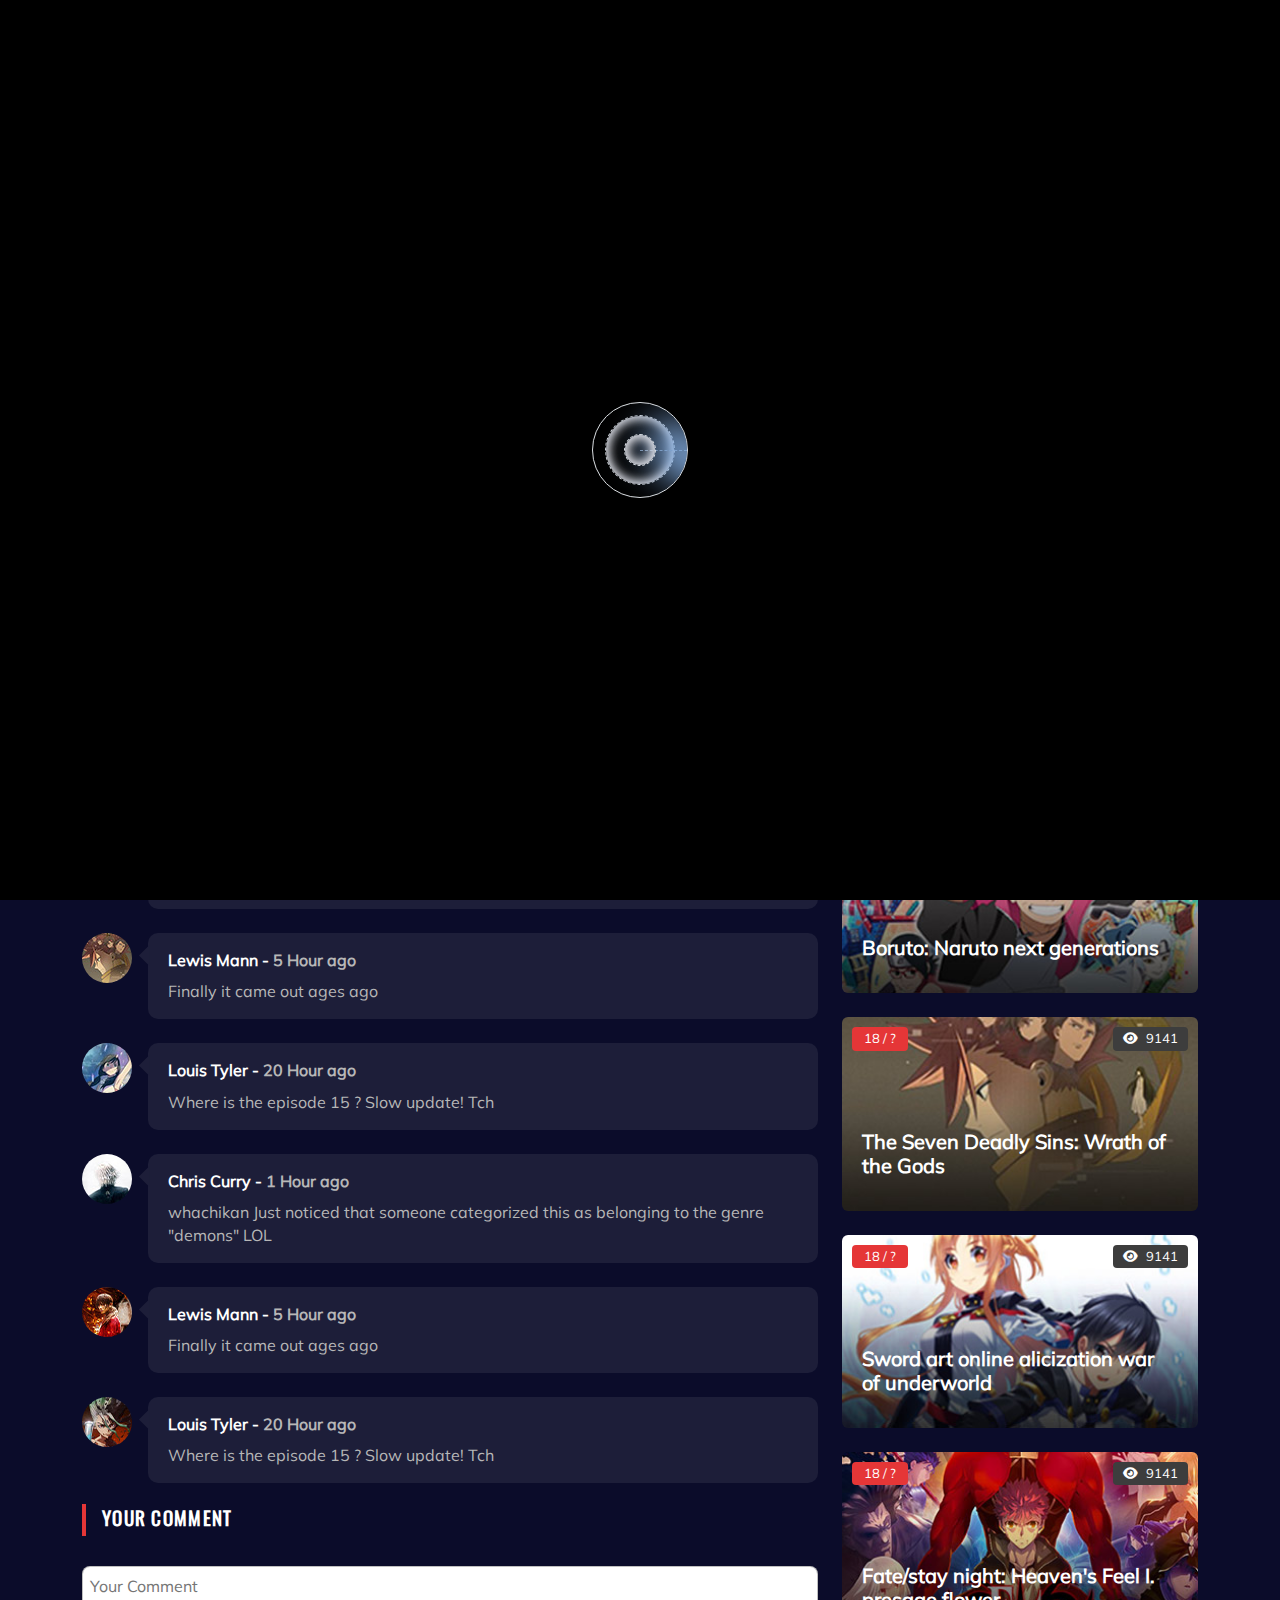
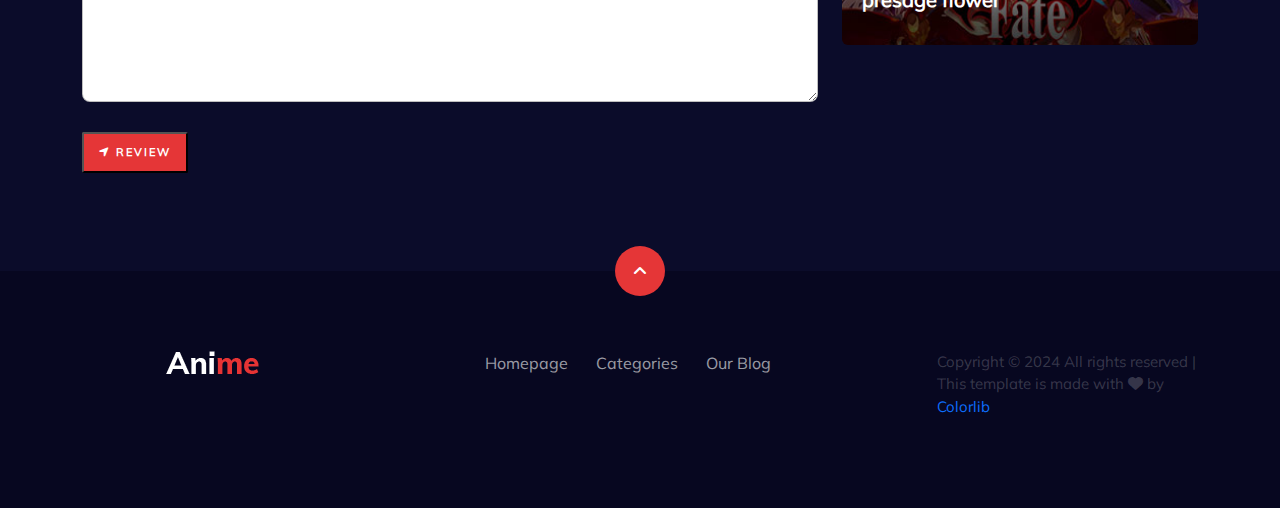
<file: Animedetails.html>
<!DOCTYPE html>
<html lang="en">

<head>
    <meta charset="UTF-8">
    <meta name="viewport" content="width=device-width, initial-scale=1.0">
    <title>Anime | Template</title>

    <!-- Font Aawsome css file -->
    <link rel="stylesheet" href="css/all.min.css">

    <!-- slider css file -->
    <link rel="stylesheet" href="css/owl.carousel.min.css">

    <link rel="stylesheet" href="css/owl.theme.default.min.css">

    <!-- animation slider css file -->
    <link rel="stylesheet" href="css/animate.min.css">

    <!-- Boostrap css file -->
    <link rel="stylesheet" href="css/bootstrap.min.css">

    <!-- cutsom css file -->
    <link rel="stylesheet" href="css/style.css">

    <!-- media css file -->
    <link rel="stylesheet" href="css/media.css">


</head>

<body>

    <!-- page loader section start -->

    <div class="page-loader">
        <div class="loader">
            <span></span>
        </div>
    </div>

    <!-- page loader section end -->

    <!-- header section strat -->

    <section id="home">
        <header class="z-3 bottom_header position-relative"> <!---position-relative-->
            <div class="container">
                <div class="row justify-content-between align-items-center">
                    <div class="col-auto">
                        <ul class="p-0 m-0">
                            <li>
                                <a href="index.html"><img src="assets/logo.png" alt=""></a>
                            </li>
                        </ul>
                    </div>

                    <div class="col-auto">
                        <nav class="d-none d-lg-block">
                            <ul class="m-0 p-0 d-flex main_menu align-items-center">
                                <li class="mx-2"><a href="index.html">Homepage</a></li>
                                <li class="mx-2 active">
                                    <a href="Categories.html">Categories <i class="fa-solid fa-angle-down mx-1"></i></a>
                                    <ul class="sub_menu p-0">
                                        <li><a href="Categories.html">Categories</a></li>
                                        <li><a href="Animedetails.html">Anime Details</a></li>
                                        <li><a href="Animewatch.html">Anime Watching</a></li>
                                    </ul>
                                </li>
                                <li class="mx-2"><a href="Blog.html">Our Blog</a></li>
                            </ul>
                        </nav>
                    </div>

                    <div class="col-auto align-items-center d-flex m-1">
                        <div class="header-icon mx-3">
                            <button type="button" class="btn border-0" data-bs-toggle="modal"
                                data-bs-target="#staticBackdrop">
                                <i class="fa-solid fa-magnifying-glass text-white"></i>
                            </button>

                            <div class="modal fade align-content-center bg-black" id="staticBackdrop"
                                data-bs-backdrop="static" data-bs-keyboard="false" tabindex="-1"
                                aria-labelledby="staticBackdropLabel" aria-hidden="true">
                                <div class="modal-dialog">
                                    <div class="modal-content bg-black">
                                        <div class="modal-header border-bottom-0">
                                            <h1 class="modal-title fs-5" id="staticBackdropLabel">Search</h1>
                                        </div>
                                        <div class="modal-body">
                                            <form action="">
                                                <input type="text" name="" id="" placeholder="Search here....."
                                                    class="bg-transparent">
                                            </form>
                                        </div>
                                        <div class="modal-footer border-top-0">
                                            <button type="button" class="btn btn-secondary"
                                                data-bs-dismiss="modal">Close</button>
                                        </div>
                                    </div>
                                </div>
                            </div>
                        </div>

                        <div class="header-icon mx-3">
                            <a href="login.html"><i class="fa-solid fa-user"></i></a>
                        </div>

                        <div class="toggle_icon m-2 border-0 bg-danger">
                            <i class="fa-solid fa-bars"></i>
                        </div>

                        <ul class="mob_main_menu">
                            <li class="py-1">
                                <a href="index.html">Homepage</a>
                            </li>
                            <li class="py-1">
                                <a href="#">Categories <i class="fa-solid fa-angle-down mx-1"></i></a>
                                <ul class="mob_sub_menu">
                                    <li class="py-1"><a href="Categories.html">Categories</a></li>
                                    <li class="py-1"><a href="Animedetails.html">Anime Details</a></li>
                                    <li class="py-1"><a href="Animewatch.html">Anime Watching</a></li>
                                </ul>
                            </li>
                            <li class="py-1"><a href="Blog.html">Our Blog</a></li>
                        </ul>
                    </div>
                </div>
            </div>
        </header>
    </section>

    <!-- header section end -->

    <!-- breadcrumb-option section start -->

    <section class="pt-5">
        <div class="container">
            <div class="row">
                <div class="col-lg-12">
                    <nav aria-label="breadcrumb">
                        <ol class="breadcrumb">
                          <li class="me-3 text-danger">
                            <a href="index.html"><i class="fa-solid fa-house"></i></a>
                          </li>
                          <li class="breadcrumb-item"><a href="index.html">Home</a></li>
                          <li class="breadcrumb-item"><a href="#">Categories</a></li>
                          <li class="breadcrumb-item active" aria-current="page">Romance</li>
                        </ol>
                      </nav>
                </div>
            </div>
        </div>
    </section>

    <!-- breadcrumb-option section end -->

    <!-- anime-details section start -->

    <section class="spacer anime-details">
        <div class="container">
          
          <div class="row justify-content-center justify-content-lg-between">
            <div class="col-md-9 col-lg-12">
                <div class="anime-details-content mb-5">
                    <div class="row">
                        <div class="col-lg-3 col-12">
                            <div class="movie-item">
                                <div class="movie-img position-relative">
                                    <img src="assets/16.jpg" alt="" class="img-fluid rounded" style="height: 440px;">

                                    <div class="comment">
                                        <i class="fa-solid fa-comments me-2"></i>11
                                    </div>
                                    <div class="view">
                                        <i class="fa-solid fa-eye me-2"></i>9141
                                    </div>
                                </div>
                            </div>
                        </div>

                        <div class="col-lg-9 col-12">
                            <div class="anime-details-text">
                                <div class="title d-inline-block d-md-flex justify-content-between">
                                    <div>
                                        <h3>Fate Stay Night: Unlimited Blade</h3>
                                        <span>フェイト／ステイナイト, Feito／sutei naito</span>
                                    </div>

                                    <div class="rating  mt-4 mt-lg-0">
                                        <div class="rating-icon">
                                            <a href="#"><i class="fa fa-star"></i></a>
                                            <a href="#"><i class="fa fa-star"></i></a>
                                            <a href="#"><i class="fa fa-star"></i></a>
                                            <a href="#"><i class="fa fa-star"></i></a>
                                            <a href="#"><i class="fa fa-star-half"></i></a>
                                        </div>
                                        <span>1.029 Votes</span>
                                    </div>
                                </div>

                                <p> Every human inhabiting the world of Alcia is branded by a “Count” or a number written ontheir body. For Hina’s mother, her total drops to 0 and she’s pulled into the Abyss,ever to be seen again. But her mother’s last words send Hina on a quest to find a legendary hero from the Waste War - the fabled Ace! </p>

                                <div class="widget">
                                    <div class="row">
                                        <div class="col-lg-6 col-md-6 col-12 mb-0 mb-md-4 mb-lg-0">
                                            <ul class="p-0 m-0">
                                                <li><span>Type:</span>  TV Series</li>
                                                <li><span>Studios:</span>  Lerche</li>
                                                <li><span>Date aired:</span>  Oct 02, 2019 to ?</li>
                                                <li><span>Status:</span> Airing</li>
                                                <li><span>Genre:</span> Action, Adventure, Fantasy, Magic</li>
                                            </ul>
                                        </div>

                                        <div class="col-lg-6 col-md-6 col-12 mb-0 mb-md-4 mb-lg-0">
                                            <ul class="p-0 m-0">
                                                <li><span>Scores:</span> 7.31 / 1,515</li>
                                                <li><span>Rating:</span> 8.5 / 161 times</li>
                                                <li><span>Duration:</span> 24 min/ep</li>
                                                <li><span>Quality:</span> HD</li>
                                                <li><span>Views:</span> 131,541</li>
                                            </ul>
                                        </div>
                                    </div>
                                </div>

                                <div class="button">
                                    <a href="#" class="follow-btn">
                                        <i class="fa fa-heart me-2"></i><span> Follow</span>
                                    </a>

                                    <a href="#" class="watch-btn">
                                        <span>Watch Now</span>
                                        <i class="fa fa-angle-right"></i>
                                    </a>
                                </div>
                            </div>
                        </div>
                    </div>
                </div>
            </div>
          </div>

            <div class="row justify-content-center justify-content-lg-between">
                <div class="col-lg-8 col-md-5">
                    <div class="anime-review">

                        <div class="section_title">
                            <h3 style="font-size: 19px;">Reviews</h3>
                        </div>

                        <div class="anime-review-item mb-4">
                            <div class="review-img position-relative float-start me-3">
                                <img src="assets/review-1.jpg" alt="" class="rounded-pill">
                            </div>

                            <div class="review-text">
                                <h6>Chris Curry - <span>1 Hour ago</span></h6>
                                <p>whachikan Just noticed that someone categorized this as belonging to the genre
                                    "demons" LOL</p>
                            </div>
                        </div>

                        <div class="anime-review-item mb-4">
                            <div class="review-img position-relative float-start me-3">
                                <img src="assets/review-2.jpg" alt="" class="rounded-pill">
                            </div>

                            <div class="review-text">
                                <h6>Lewis Mann - <span>5 Hour ago</span></h6>
                                <p>Finally it came out ages ago</p>
                            </div>
                        </div>

                        <div class="anime-review-item mb-4">
                            <div class="review-img position-relative float-start me-3">
                                <img src="assets/review-3.jpg" alt="" class="rounded-pill">
                            </div>

                            <div class="review-text">
                                <h6>Louis Tyler - <span>20 Hour ago</span></h6>
                                <p>Where is the episode 15 ? Slow update! Tch</p>
                            </div>
                        </div>

                        <div class="anime-review-item mb-4">
                            <div class="review-img position-relative float-start me-3">
                                <img src="assets/review-4.jpg" alt="" class="rounded-pill">
                            </div>

                            <div class="review-text">
                                <h6>Chris Curry - <span>1 Hour ago</span></h6>
                                <p>whachikan Just noticed that someone categorized this as belonging to the genre "demons" LOL</p>
                            </div>
                        </div>

                        <div class="anime-review-item mb-4">
                            <div class="review-img position-relative float-start me-3">
                                <img src="assets/review-5.jpg" alt="" class="rounded-pill">
                            </div>

                            <div class="review-text">
                                <h6>Lewis Mann - <span>5 Hour ago</span></h6>
                                <p>Finally it came out ages ago</p>
                            </div>
                        </div>

                        <div class="anime-review-item mb-4">
                            <div class="review-img position-relative float-start me-3">
                                <img src="assets/review-6.jpg" alt="" class="rounded-pill">
                            </div>

                            <div class="review-text">
                                <h6>Louis Tyler - <span>20 Hour ago</span></h6>
                                <p>Where is the episode 15 ? Slow update! Tch</p>
                            </div>
                        </div>
                    </div>

                    <div class="anime-review-form">
                        <div class="section_title">
                            <h3 style="font-size: 19px;">Your Comment </h3>
                        </div>

                        <form action="">
                            <textarea name="" id="" rows="5" placeholder="Your Comment"></textarea>
                            <button type="submit" class="mt-3 mb-5"><i class="fa fa-location-arrow"></i> Review</button>
                        </form>
                    </div>
                </div>

                <div class="col-lg-4 col-md-5">
                    <div class="section_title">
                        <h3 style="font-size: 18px;">Top Views</h3>
                    </div>
                    
                    <div class="movie-img position-relative mb-4">
                        <img src="assets/nav-tab-1.jpg" alt="" class="img-fluid rounded">

                        <div class="ep">18 / ?</div>

                        <div class="view sec">
                            <i class="fa-solid fa-eye me-2"></i>9141
                        </div>

                        <h5><a href="#">Boruto: Naruto next generations</a></h5>
                    </div>

                    <div class="movie-img position-relative mb-4">
                        <img src="assets/nav-tab-2.jpg" alt="" class="img-fluid rounded">

                        <div class="ep">18 / ?</div>

                        <div class="view sec">
                            <i class="fa-solid fa-eye me-2"></i>9141
                        </div>

                        <h5><a href="#">The Seven Deadly Sins: Wrath of the Gods</a></h5>
                    </div>

                    <div class="movie-img position-relative mb-4">
                        <img src="assets/nav-tab-3.jpg" alt="" class="img-fluid rounded">

                        <div class="ep">18 / ?</div>

                        <div class="view sec">
                            <i class="fa-solid fa-eye me-2"></i>9141
                        </div>

                        <h5><a href="#">Sword art online alicization war of underworld</a></h5>
                    </div>

                    <div class="movie-img position-relative mb-4">
                        <img src="assets/nav-tab-4.jpg" alt="" class="img-fluid rounded">

                        <div class="ep">18 / ?</div>

                        <div class="view sec">
                            <i class="fa-solid fa-eye me-2"></i>9141
                        </div>

                        <h5><a href="#">Fate/stay night: Heaven's Feel I. presage flower</a></h5>
                    </div>
                </div>
            </div>
        </div>
    </section>

    <!-- anime-details section end -->

    <!-- footer section start -->

     <footer class="spacer">
        <div class="page-up-icon">
            <i class="fa-solid fa-angle-up"></i>
        </div>

        <div class="container">
            <div class="row justify-content-between">
                <div class="col-lg-3 mb-4">
                    <div class="footer-logo d-flex justify-content-center">
                        <a href="index.html"><img src="assets/logo.png" alt="" class="img-fluid"></a>
                    </div>
                </div>

                <div class="col-lg-6 mb-4">
                    <div class="footer-nav text-center">
                        <ul class="p-0 m-0">
                           <li class="d-inline-block me-4 position-relative"><a href="index.html">Homepage</a></li>
                           <li class="d-inline-block me-4 position-relative"><a href="Categories.html">Categories</a></li>
                           <li class="d-inline-block me-4 position-relative"><a href="Blog.html">Our Blog</a></li>
                        </ul>
                    </div>
                </div>

                <div class="col-lg-3 mb-4">
                    <p class="text-center text-lg-start">
                        Copyright © 2024 All rights reserved | This template is made with <i class="fa fa-heart" aria-hidden="true"></i> by <a href="#" class="text-primary">Colorlib</a>
                    </p>
                </div>
            </div>
        </div>
     </footer>

    <!-- footer section end -->



    <!-- Boostrap js file -->
    <script src="js/bootstrap.bundle.js"></script>

    <!-- jquery file  -->
    <script src="js/jquery-3.7.1.min.js"></script>

    <!-- slider js file -->
    <script src="js/owl.carousel.min.js"></script>

    <!-- animation slider js file -->
    <script src="js/wow.min.js"></script>

    <!-- custom js file -->
    <script src="js/custom.js"></script>


</body>

</html>
</file>
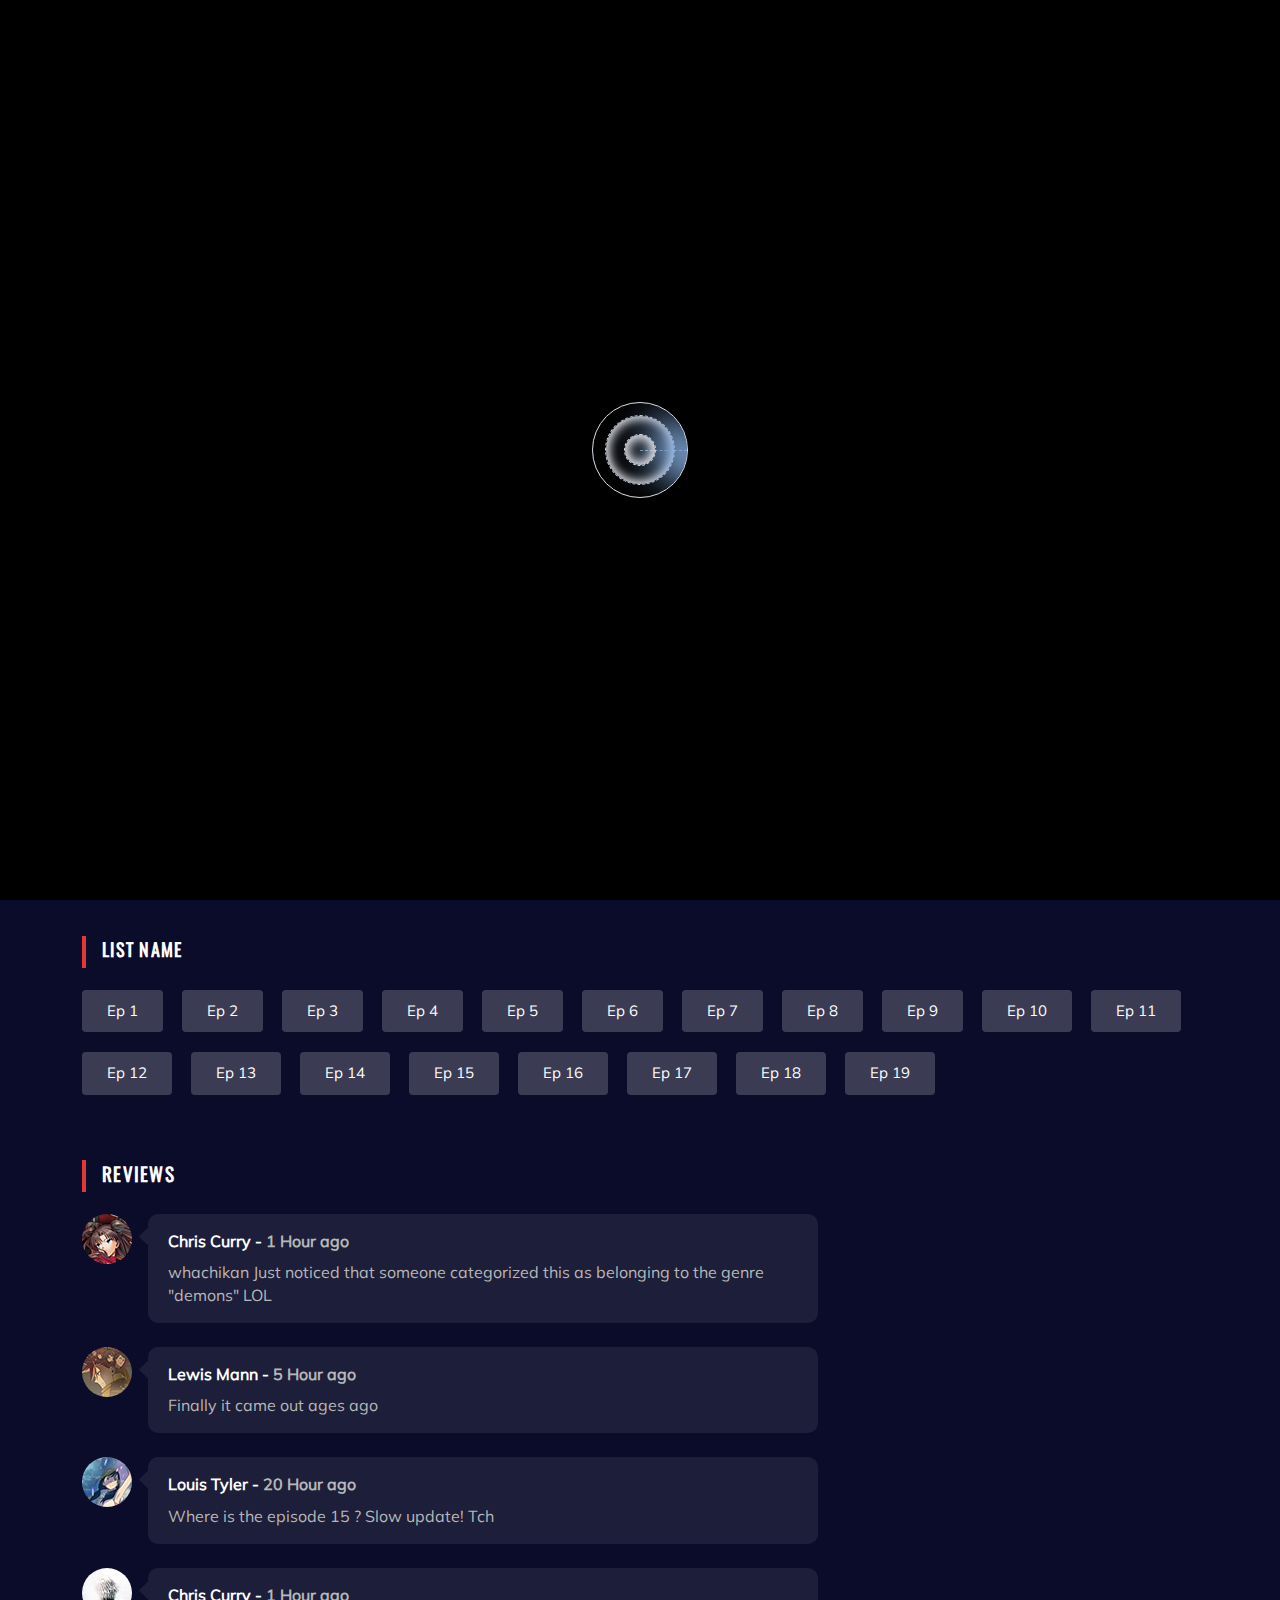
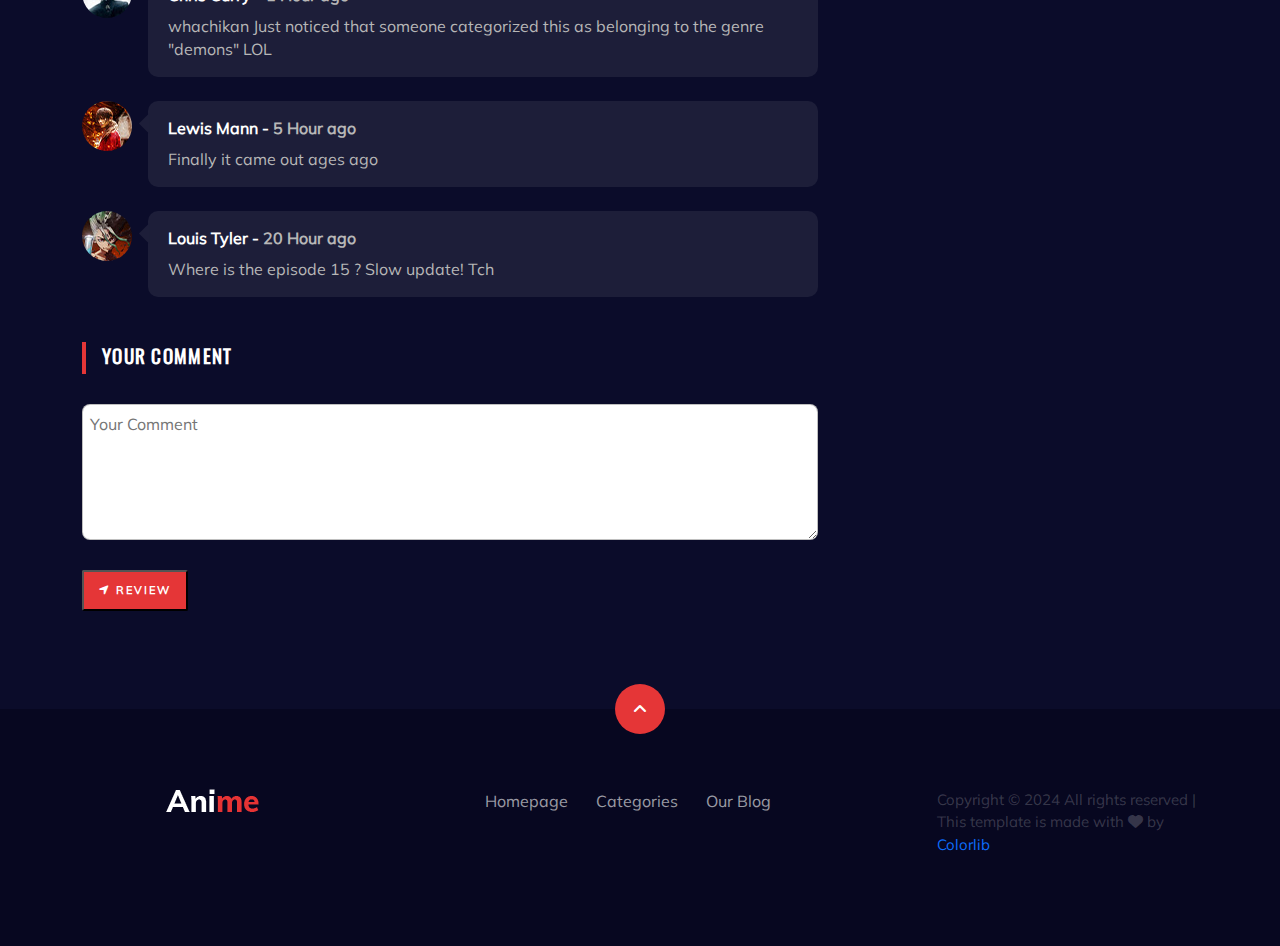
<file: Animewatch.html>
<!DOCTYPE html>
<html lang="en">

<head>
    <meta charset="UTF-8">
    <meta name="viewport" content="width=device-width, initial-scale=1.0">
    <title>Anime | Template</title>

    <!-- Font Aawsome css file -->
    <link rel="stylesheet" href="css/all.min.css">

    <!-- slider css file -->
    <link rel="stylesheet" href="css/owl.carousel.min.css">

    <link rel="stylesheet" href="css/owl.theme.default.min.css">

    <!-- animation slider css file -->
    <link rel="stylesheet" href="css/animate.min.css">

    <!-- Boostrap css file -->
    <link rel="stylesheet" href="css/bootstrap.min.css">

    <!-- cutsom css file -->
    <link rel="stylesheet" href="css/style.css">

    <!-- media css file -->
    <link rel="stylesheet" href="css/media.css">


</head>

<body>

    <!-- page loader section start -->

    <div class="page-loader">
        <div class="loader">
            <span></span>
        </div>
    </div>

    <!-- page loader section end -->

    <!-- header section strat -->

    <section id="home">
        <header class="z-3 bottom_header position-relative"> <!---position-relative-->
            <div class="container">
                <div class="row justify-content-between align-items-center">
                    <div class="col-auto">
                        <ul class="p-0 m-0">
                            <li>
                                <a href="index.html"><img src="assets/logo.png" alt=""></a>
                            </li>
                        </ul>
                    </div>

                    <div class="col-auto">
                        <nav class="d-none d-lg-block">
                            <ul class="m-0 p-0 d-flex main_menu align-items-center">
                                <li class="mx-2"><a href="index.html">Homepage</a></li>
                                <li class="mx-2 active">
                                    <a href="Categories.html">Categories <i class="fa-solid fa-angle-down mx-1"></i></a>
                                    <ul class="sub_menu p-0">
                                        <li><a href="Categories.html">Categories</a></li>
                                        <li><a href="Animedetails.html">Anime Details</a></li>
                                        <li><a href="Animewatch.html">Anime Watching</a></li>
                                    </ul>
                                </li>
                                <li class="mx-2"><a href="Blog.html">Our Blog</a></li>
                            </ul>
                        </nav>
                    </div>

                    <div class="col-auto align-items-center d-flex m-1">
                        <div class="header-icon mx-3">
                            <button type="button" class="btn border-0" data-bs-toggle="modal"
                                data-bs-target="#staticBackdrop">
                                <i class="fa-solid fa-magnifying-glass text-white"></i>
                            </button>

                            <div class="modal fade align-content-center bg-black" id="staticBackdrop"
                                data-bs-backdrop="static" data-bs-keyboard="false" tabindex="-1"
                                aria-labelledby="staticBackdropLabel" aria-hidden="true">
                                <div class="modal-dialog">
                                    <div class="modal-content bg-black">
                                        <div class="modal-header border-bottom-0">
                                            <h1 class="modal-title fs-5" id="staticBackdropLabel">Search</h1>
                                        </div>
                                        <div class="modal-body">
                                            <form action="">
                                                <input type="text" name="" id="" placeholder="Search here....."
                                                    class="bg-transparent">
                                            </form>
                                        </div>
                                        <div class="modal-footer border-top-0">
                                            <button type="button" class="btn btn-secondary"
                                                data-bs-dismiss="modal">Close</button>
                                        </div>
                                    </div>
                                </div>
                            </div>
                        </div>

                        <div class="header-icon mx-3">
                            <a href="login.html"><i class="fa-solid fa-user"></i></a>
                        </div>

                        <div class="toggle_icon m-2 border-0 bg-danger">
                            <i class="fa-solid fa-bars"></i>
                        </div>

                        <ul class="mob_main_menu">
                            <li class="py-1">
                                <a href="index.html">Homepage</a>
                            </li>
                            <li class="py-1">
                                <a href="#">Categories <i class="fa-solid fa-angle-down mx-1"></i></a>
                                <ul class="mob_sub_menu">
                                    <li class="py-1"><a href="Categories.html">Categories</a></li>
                                    <li class="py-1"><a href="Animedetails.html">Anime Details</a></li>
                                    <li class="py-1"><a href="Animewatch.html">Anime Watching</a></li>
                                </ul>
                            </li>
                            <li class="py-1"><a href="Blog.html">Our Blog</a></li>
                        </ul>
                    </div>
                </div>
            </div>
        </header>
    </section>

    <!-- header section end -->

    <!-- breadcrumb-option section start -->

    <section class="pt-5">
        <div class="container">
            <div class="row">
                <div class="col-lg-12">
                    <nav aria-label="breadcrumb">
                        <ol class="breadcrumb">
                            <li class="me-3 text-danger">
                                <a href="index.html"><i class="fa-solid fa-house"></i></a>
                            </li>
                            <li class="breadcrumb-item"><a href="index.html">Home</a></li>
                            <li class="breadcrumb-item"><a href="#">Categories</a></li>
                            <li class="breadcrumb-item"><a href="#">Romance</a></li>
                            <li class="breadcrumb-item active" aria-current="page">Fate Stay Night: Unlimited Blade</li>
                        </ol>
                    </nav>
                </div>
            </div>
        </div>
    </section>

    <!-- breadcrumb-option section end -->

    <!-- anime-watch section start -->

    <section class="spacer">
        <div class="container">
            <div class="row">
                <div class="col-12">
                    <div class="anime-video-player">
                        <div class="video position-relative">
                            <a href="assets/Suzume no Tojimari _ Theme Song _ Trailer song.mp4" target="_blank">
                                <img src="assets/anime-watch.jpg" alt="" class="rounded">
                                <div class="circle position-absolute">
                                    <i class="fa-solid fa-play play-icon"></i>
                                </div>
                            </a>
                        </div>
                    </div>

                    <div class="anime-ep-details mb-5">
                        <div class="section_title">
                            <h3 style="font-size: 18px;">List Name</h3>
                        </div>
                        <a href="#">Ep 1</a>
                        <a href="#">Ep 2</a>
                        <a href="#">Ep 3</a>
                        <a href="#">Ep 4</a>
                        <a href="#">Ep 5</a>
                        <a href="#">Ep 6</a>
                        <a href="#">Ep 7</a>
                        <a href="#">Ep 8</a>
                        <a href="#">Ep 9</a>
                        <a href="#">Ep 10</a>
                        <a href="#">Ep 11</a>
                        <a href="#">Ep 12</a>
                        <a href="#">Ep 13</a>
                        <a href="#">Ep 14</a>
                        <a href="#">Ep 15</a>
                        <a href="#">Ep 16</a>
                        <a href="#">Ep 17</a>
                        <a href="#">Ep 18</a>
                        <a href="#">Ep 19</a>
                    </div>
                </div>
            </div>

            <div class="row">
                <div class="col-lg-8">
                    <div class="anime-review mb-5">

                        <div class="section_title">
                            <h3 style="font-size: 19px;">Reviews</h3>
                        </div>

                        <div class="anime-review-item mb-4">
                            <div class="review-img position-relative float-start me-3">
                                <img src="assets/review-1.jpg" alt="" class="rounded-pill">
                            </div>

                            <div class="review-text">
                                <h6>Chris Curry - <span>1 Hour ago</span></h6>
                                <p>whachikan Just noticed that someone categorized this as belonging to the genre
                                    "demons" LOL</p>
                            </div>
                        </div>

                        <div class="anime-review-item mb-4">
                            <div class="review-img position-relative float-start me-3">
                                <img src="assets/review-2.jpg" alt="" class="rounded-pill">
                            </div>

                            <div class="review-text">
                                <h6>Lewis Mann - <span>5 Hour ago</span></h6>
                                <p>Finally it came out ages ago</p>
                            </div>
                        </div>

                        <div class="anime-review-item mb-4">
                            <div class="review-img position-relative float-start me-3">
                                <img src="assets/review-3.jpg" alt="" class="rounded-pill">
                            </div>

                            <div class="review-text">
                                <h6>Louis Tyler - <span>20 Hour ago</span></h6>
                                <p>Where is the episode 15 ? Slow update! Tch</p>
                            </div>
                        </div>

                        <div class="anime-review-item mb-4">
                            <div class="review-img position-relative float-start me-3">
                                <img src="assets/review-4.jpg" alt="" class="rounded-pill">
                            </div>

                            <div class="review-text">
                                <h6>Chris Curry - <span>1 Hour ago</span></h6>
                                <p>whachikan Just noticed that someone categorized this as belonging to the genre "demons" LOL</p>
                            </div>
                        </div>

                        <div class="anime-review-item mb-4">
                            <div class="review-img position-relative float-start me-3">
                                <img src="assets/review-5.jpg" alt="" class="rounded-pill">
                            </div>

                            <div class="review-text">
                                <h6>Lewis Mann - <span>5 Hour ago</span></h6>
                                <p>Finally it came out ages ago</p>
                            </div>
                        </div>

                        <div class="anime-review-item mb-4">
                            <div class="review-img position-relative float-start me-3">
                                <img src="assets/review-6.jpg" alt="" class="rounded-pill">
                            </div>

                            <div class="review-text">
                                <h6>Louis Tyler - <span>20 Hour ago</span></h6>
                                <p>Where is the episode 15 ? Slow update! Tch</p>
                            </div>
                        </div>
                    </div>

                    <div class="anime-review-form">
                        <div class="section_title">
                            <h3 style="font-size: 19px;">Your Comment </h3>
                        </div>

                        <form action="">
                            <textarea name="" id="" rows="5" placeholder="Your Comment"></textarea>
                            <button type="submit" class="mt-3 mb-5"><i class="fa fa-location-arrow"></i> Review</button>
                        </form>
                    </div>
                </div>
            </div>
        </div>
    </section>

    <!-- anime-watch section end -->

    <!-- footer section start -->

    <footer class="spacer">
        <div class="page-up-icon">
            <i class="fa-solid fa-angle-up"></i>
        </div>

        <div class="container">
            <div class="row justify-content-between">
                <div class="col-lg-3 mb-4">
                    <div class="footer-logo d-flex justify-content-center">
                        <a href="index.html"><img src="assets/logo.png" alt="" class="img-fluid"></a>
                    </div>
                </div>

                <div class="col-lg-6 mb-4">
                    <div class="footer-nav text-center">
                        <ul class="p-0 m-0">
                           <li class="d-inline-block me-4 position-relative"><a href="index.html">Homepage</a></li>
                           <li class="d-inline-block me-4 position-relative"><a href="Categories.html">Categories</a></li>
                           <li class="d-inline-block me-4 position-relative"><a href="Blog.html">Our Blog</a></li>
                        </ul>
                    </div>
                </div>

                <div class="col-lg-3 mb-4">
                    <p class="text-center text-lg-start">
                        Copyright © 2024 All rights reserved | This template is made with <i class="fa fa-heart" aria-hidden="true"></i> by <a href="#" class="text-primary">Colorlib</a>
                    </p>
                </div>
            </div>
        </div>
     </footer>

    <!-- footer section end -->



    <!-- Boostrap js file -->
    <script src="js/bootstrap.bundle.js"></script>

    <!-- jquery file  -->
    <script src="js/jquery-3.7.1.min.js"></script>

    <!-- slider js file -->
    <script src="js/owl.carousel.min.js"></script>

    <!-- animation slider js file -->
    <script src="js/wow.min.js"></script>

    <!-- custom js file -->
    <script src="js/custom.js"></script>


</body>

</html>
</file>
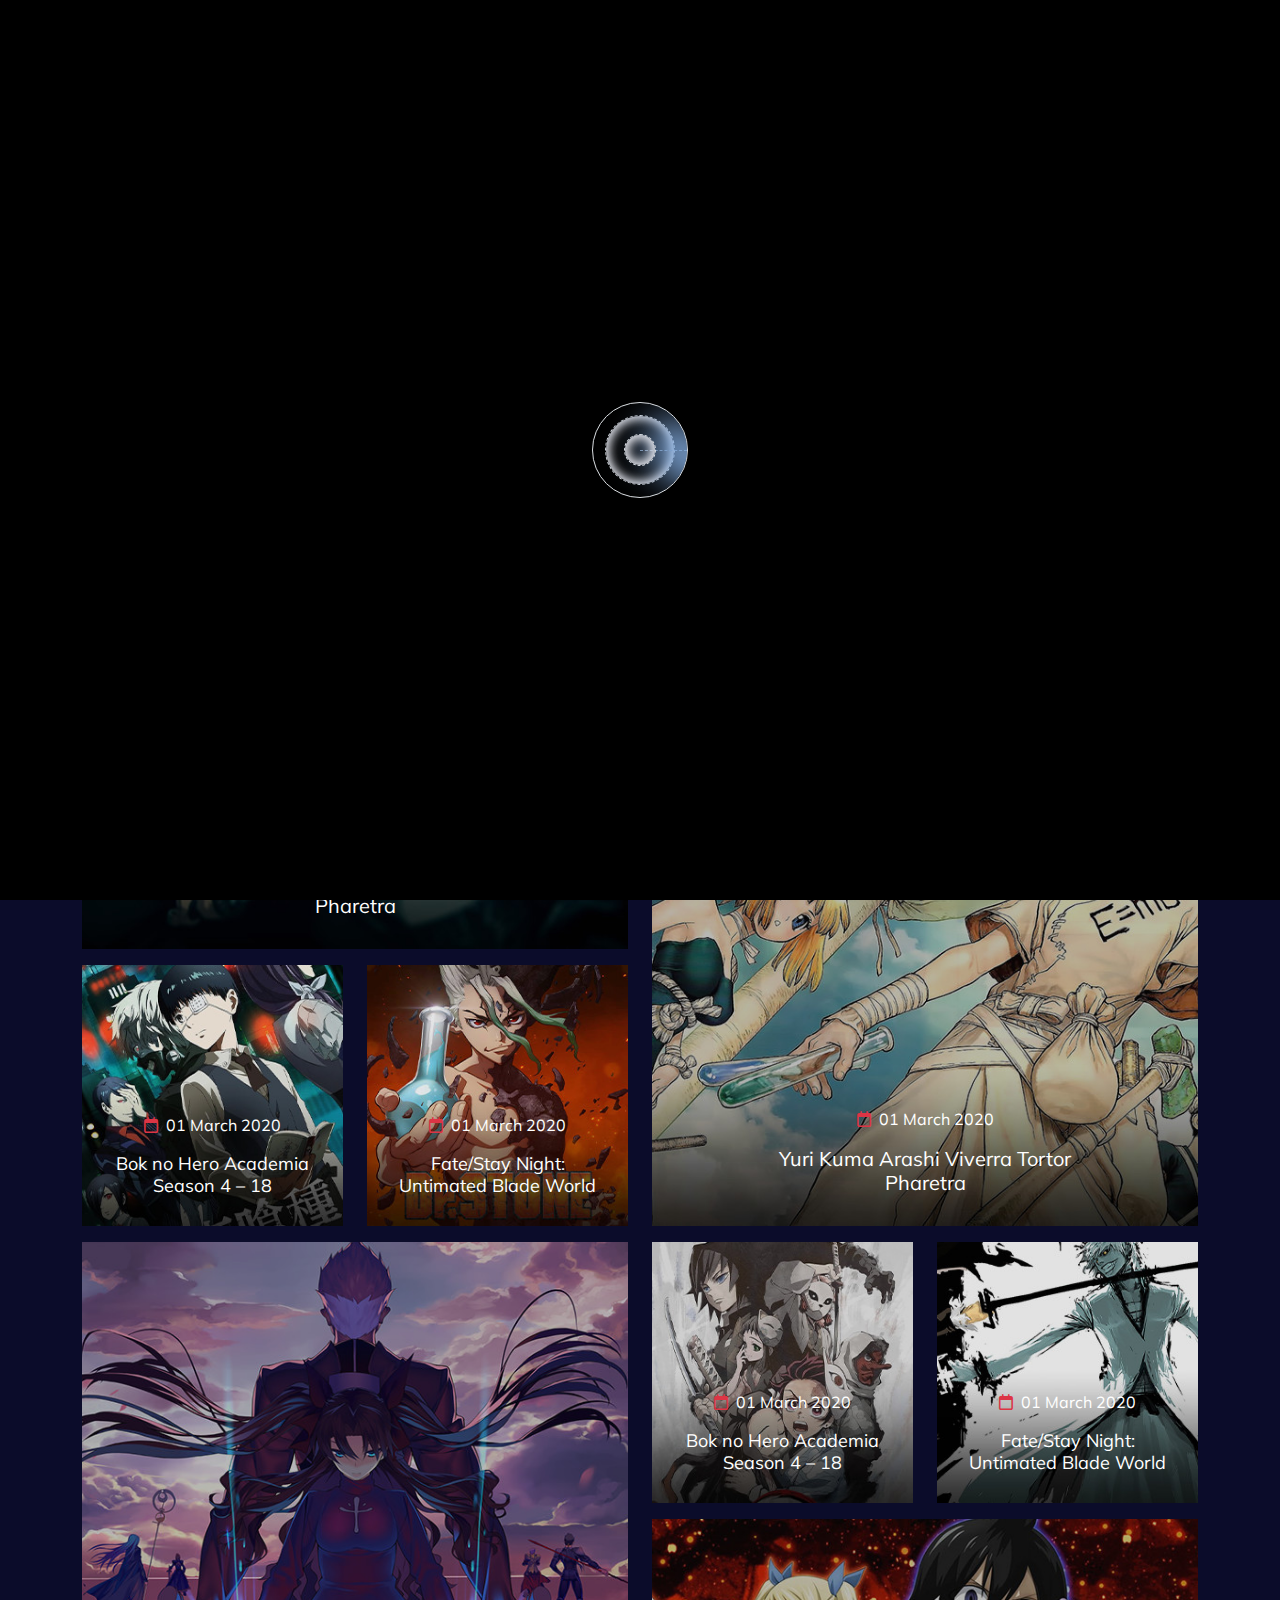
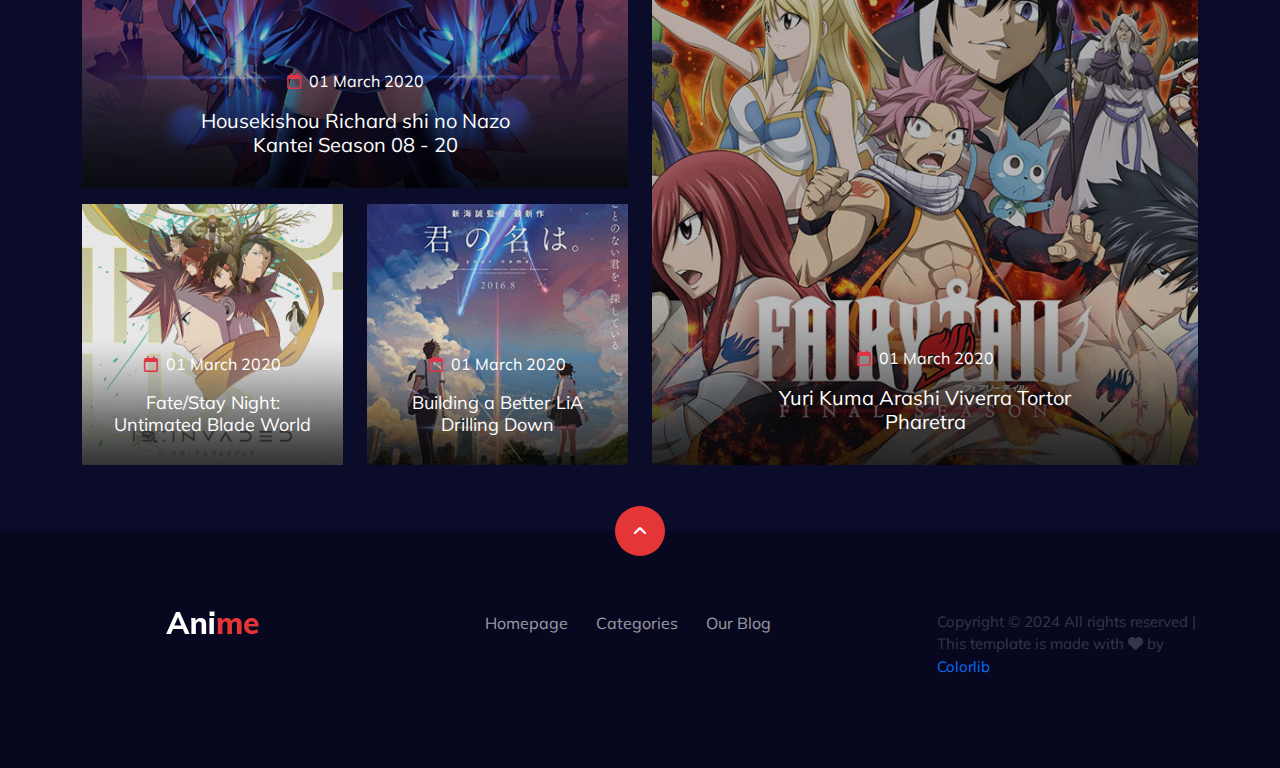
<file: Blog.html>
<!DOCTYPE html>
<html lang="en">

<head>
    <meta charset="UTF-8">
    <meta name="viewport" content="width=device-width, initial-scale=1.0">
    <title>Anime | Template</title>

    <!-- Font Aawsome css file -->
    <link rel="stylesheet" href="css/all.min.css">

    <!-- slider css file -->
    <link rel="stylesheet" href="css/owl.carousel.min.css">

    <link rel="stylesheet" href="css/owl.theme.default.min.css">

    <!-- animation slider css file -->
    <link rel="stylesheet" href="css/animate.min.css">

    <!-- Boostrap css file -->
    <link rel="stylesheet" href="css/bootstrap.min.css">

    <!-- cutsom css file -->
    <link rel="stylesheet" href="css/style.css">

    <!-- media css file -->
    <link rel="stylesheet" href="css/media.css">


</head>

<body>

    <!-- page loader section start -->

    <div class="page-loader">
        <div class="loader">
            <span></span>
        </div>
    </div>

    <!-- page loader section end -->

    <!-- header section strat -->

    <section id="home">
        <header class="z-3 bottom_header position-relative"> <!---position-relative-->
            <div class="container">
                <div class="row justify-content-between align-items-center">
                    <div class="col-auto">
                        <ul class="p-0 m-0">
                            <li>
                                <a href="index.html"><img src="assets/logo.png" alt=""></a>
                            </li>
                        </ul>
                    </div>

                    <div class="col-auto">
                        <nav class="d-none d-lg-block">
                            <ul class="m-0 p-0 d-flex main_menu align-items-center">
                                <li class="mx-2"><a href="index.html">Homepage</a></li>
                                <li class="mx-2">
                                    <a href="Categories.html">Categories <i class="fa-solid fa-angle-down mx-1"></i></a>
                                    <ul class="sub_menu p-0">
                                        <li><a href="Categories.html">Categories</a></li>
                                        <li><a href="Animedetails.html">Anime Details</a></li>
                                        <li><a href="Animewatch.html">Anime Watching</a></li>
                                    </ul>
                                </li>
                                <li class="mx-2 active"><a href="Blog.html">Our Blog</a></li>
                            </ul>
                        </nav>
                    </div>

                    <div class="col-auto align-items-center d-flex m-1">
                        <div class="header-icon mx-3">
                            <button type="button" class="btn border-0" data-bs-toggle="modal"
                                data-bs-target="#staticBackdrop">
                                <i class="fa-solid fa-magnifying-glass text-white"></i>
                            </button>

                            <div class="modal fade align-content-center bg-black" id="staticBackdrop"
                                data-bs-backdrop="static" data-bs-keyboard="false" tabindex="-1"
                                aria-labelledby="staticBackdropLabel" aria-hidden="true">
                                <div class="modal-dialog">
                                    <div class="modal-content bg-black">
                                        <div class="modal-header border-bottom-0">
                                            <h1 class="modal-title fs-5" id="staticBackdropLabel">Search</h1>
                                        </div>
                                        <div class="modal-body">
                                            <form action="">
                                                <input type="text" name="" id="" placeholder="Search here....."
                                                    class="bg-transparent">
                                            </form>
                                        </div>
                                        <div class="modal-footer border-top-0">
                                            <button type="button" class="btn btn-secondary"
                                                data-bs-dismiss="modal">Close</button>
                                        </div>
                                    </div>
                                </div>
                            </div>
                        </div>

                        <div class="header-icon mx-3">
                            <a href="login.html"><i class="fa-solid fa-user"></i></a>
                        </div>

                        <div class="toggle_icon m-2 border-0 bg-danger">
                            <i class="fa-solid fa-bars"></i>
                        </div>

                        <ul class="mob_main_menu">
                            <li class="py-1">
                                <a href="index.html">Homepage</a>
                            </li>
                            <li class="py-1">
                                <a href="#">Categories <i class="fa-solid fa-angle-down mx-1"></i></a>
                                <ul class="mob_sub_menu">
                                    <li class="py-1"><a href="Categories.html">Categories</a></li>
                                    <li class="py-1"><a href="Animedetails.html">Anime Details</a></li>
                                    <li class="py-1"><a href="Animewatch.html">Anime Watching</a></li>
                                </ul>
                            </li>
                            <li class="py-1"><a href="Blog.html">Our Blog</a></li>
                        </ul>
                    </div>
                </div>
            </div>
        </header>
    </section>

    <!-- header section end -->

    <!-- breadcrumb-option section start -->

    <section class="blog-bg spacer">
       <div class="container">
        <div class="row">
            <div class="col-lg-12 text-center">
                <div class="normal-breadcrumb-text">
                    <h2>Our Blog</h2>
                    <p>Welcome to the official Anime&nbsp;blog.</p>
                </div>
            </div>
        </div>
       </div>
    </section>

    <!-- breadcrumb-option section end -->

    <!-- anime-spad section start -->

     <section class="spacer">
        <div class="container">
            <div class="row justify-content-center">
                <div class="col-lg-6 col-md-6 col-12">
                    <div class="row">
                        <div class="col-lg-12 mb-3">
                            <div class="main-blog">
                                <div class="blog-img">
                                    <img src="assets/blog-1.jpg" alt="">
                                </div>
                                <div class="blog-img-content text-center">
                                    <p>
                                        <i class="fa-regular fa-calendar text-danger me-2"></i>01 March 2020
                                    </p>
                                    <h4><a href="#">Yuri Kuma Arashi Viverra Tortor Pharetra</a></h4>
                                </div>
                            </div>
                        </div>
                        
                        <div class="col-lg-6 mb-3">
                            <div class="main-blog">
                                <div class="blog-img">
                                    <img src="assets/blog-4.jpg" alt="">
                                </div>
                                <div class="blog-img-content-small text-center">
                                    <p>
                                        <i class="fa-regular fa-calendar text-danger me-2"></i>01 March 2020
                                    </p>
                                    <h4><a href="#">Bok no Hero Academia Season 4 – 18</a></h4>
                                </div>
                            </div>
                        </div>

                        <div class="col-lg-6 mb-3">
                            <div class="main-blog">
                                <div class="blog-img">
                                    <img src="assets/blog-5.jpg" alt="">
                                </div>
                                <div class="blog-img-content-small text-center">
                                    <p>
                                        <i class="fa-regular fa-calendar text-danger me-2"></i>01 March 2020
                                    </p>
                                    <h4><a href="#">Fate/Stay Night: Untimated Blade World</a></h4>
                                </div>
                            </div>
                        </div>

                        <div class="col-lg-12 mb-3">
                            <div class="main-blog">
                                <div class="blog-img">
                                    <img src="assets/blog-7.jpg" alt="">
                                </div>
                                <div class="blog-img-content text-center">
                                    <p>
                                        <i class="fa-regular fa-calendar text-danger me-2"></i>01 March 2020
                                    </p>
                                    <h4><a href="#">Housekishou Richard shi no Nazo Kantei Season 08 - 20</a></h4>
                                </div>
                            </div>
                        </div>
                        
                        <div class="col-lg-6 mb-3">
                            <div class="main-blog">
                                <div class="blog-img">
                                    <img src="assets/blog-10.jpg" alt="">
                                </div>
                                <div class="blog-img-content-small text-center">
                                    <p>
                                        <i class="fa-regular fa-calendar text-danger me-2"></i>01 March 2020
                                    </p>
                                    <h4><a href="#">Fate/Stay Night: Untimated Blade World</a></h4>
                                </div>
                            </div>
                        </div>
                        
                        <div class="col-lg-6 mb-3">
                            <div class="main-blog">
                                <div class="blog-img">
                                    <img src="assets/blog-11.jpg" alt="">
                                </div>
                                <div class="blog-img-content-small text-center">
                                    <p>
                                        <i class="fa-regular fa-calendar text-danger me-2"></i>01 March 2020
                                    </p>
                                    <h4><a href="#">Building a Better LiA Drilling Down</a></h4>
                                </div>
                            </div>
                        </div>
                    </div>
                </div>
                
                <div class="col-lg-6 col-md-6 col-12">
                    <div class="row">
                        <div class="col-lg-6 mb-3">
                            <div class="main-blog">
                                <div class="blog-img">
                                    <img src="assets/blog-2.jpg" alt="">
                                </div>
                                <div class="blog-img-content-small text-center">
                                    <p>
                                        <i class="fa-regular fa-calendar text-danger me-2"></i>01 March 2020
                                    </p>
                                    <h4><a href="#">Fate/Stay Night: Untimated Blade World</a></h4>
                                </div>
                            </div>
                        </div>

                        <div class="col-lg-6 mb-3">
                            <div class="main-blog">
                                <div class="blog-img">
                                    <img src="assets/blog-3.jpg" alt="">
                                </div>
                                <div class="blog-img-content-small text-center">
                                    <p>
                                        <i class="fa-regular fa-calendar text-danger me-2"></i>01 March 2020
                                    </p>
                                    <h4><a href="#">Building a Better LiA Drilling Down</a></h4>
                                </div>
                            </div>
                        </div>

                        <div class="col-lg-12 mb-3">
                            <div class="main-blog">
                                <div class="blog-img">
                                    <img src="assets/blog-6.jpg" alt="">
                                </div>
                                <div class="blog-img-content text-center">
                                    <p>
                                        <i class="fa-regular fa-calendar text-danger me-2"></i>01 March 2020
                                    </p>
                                    <h4><a href="#">Yuri Kuma Arashi Viverra Tortor Pharetra</a></h4>
                                </div>
                            </div>
                        </div>

                        <div class="col-lg-6 mb-3">
                            <div class="main-blog">
                                <div class="blog-img">
                                    <img src="assets/blog-8.jpg" alt="">
                                </div>
                                <div class="blog-img-content-small text-center">
                                    <p>
                                        <i class="fa-regular fa-calendar text-danger me-2"></i>01 March 2020
                                    </p>
                                    <h4><a href="#">Bok no Hero Academia Season 4 – 18</a></h4>
                                </div>
                            </div>
                        </div>

                        <div class="col-lg-6 mb-3">
                            <div class="main-blog">
                                <div class="blog-img">
                                    <img src="assets/blog-9.jpg" alt="">
                                </div>
                                <div class="blog-img-content-small text-center">
                                    <p>
                                        <i class="fa-regular fa-calendar text-danger me-2"></i>01 March 2020
                                    </p>
                                    <h4><a href="#">Fate/Stay Night: Untimated Blade World</a></h4>
                                </div>
                            </div>
                        </div>

                        <div class="col-lg-12 mb-3">
                            <div class="main-blog">
                                <div class="blog-img">
                                    <img src="assets/blog-12.jpg" alt="">
                                </div>
                                <div class="blog-img-content text-center">
                                    <p>
                                        <i class="fa-regular fa-calendar text-danger me-2"></i>01 March 2020
                                    </p>
                                    <h4><a href="#">Yuri Kuma Arashi Viverra Tortor Pharetra</a></h4>
                                </div>
                            </div>
                        </div>
                    </div>   
                </div>
            </div>
        </div>
     </section>

    <!-- anime-spad section end -->

    <!-- footer section start -->

    <footer class="spacer">
        <div class="page-up-icon">
            <i class="fa-solid fa-angle-up"></i>
        </div>

        <div class="container">
            <div class="row justify-content-between">
                <div class="col-lg-3 mb-4">
                    <div class="footer-logo d-flex justify-content-center">
                        <a href="index.html"><img src="assets/logo.png" alt="" class="img-fluid"></a>
                    </div>
                </div>

                <div class="col-lg-6 mb-4">
                    <div class="footer-nav text-center">
                        <ul class="p-0 m-0">
                           <li class="d-inline-block me-4 position-relative"><a href="index.html">Homepage</a></li>
                           <li class="d-inline-block me-4 position-relative"><a href="Categories.html">Categories</a></li>
                           <li class="d-inline-block me-4 position-relative"><a href="Blog.html">Our Blog</a></li>
                        </ul>
                    </div>
                </div>

                <div class="col-lg-3 mb-4">
                    <p class="text-center text-lg-start">
                        Copyright © 2024 All rights reserved | This template is made with <i class="fa fa-heart" aria-hidden="true"></i> by <a href="#" class="text-primary">Colorlib</a>
                    </p>
                </div>
            </div>
        </div>
     </footer>

    <!-- footer section end -->



    <!-- Boostrap js file -->
    <script src="js/bootstrap.bundle.js"></script>

    <!-- jquery file  -->
    <script src="js/jquery-3.7.1.min.js"></script>

    <!-- slider js file -->
    <script src="js/owl.carousel.min.js"></script>

    <!-- animation slider js file -->
    <script src="js/wow.min.js"></script>

    <!-- custom js file -->
    <script src="js/custom.js"></script>


</body>

</html>
</file>
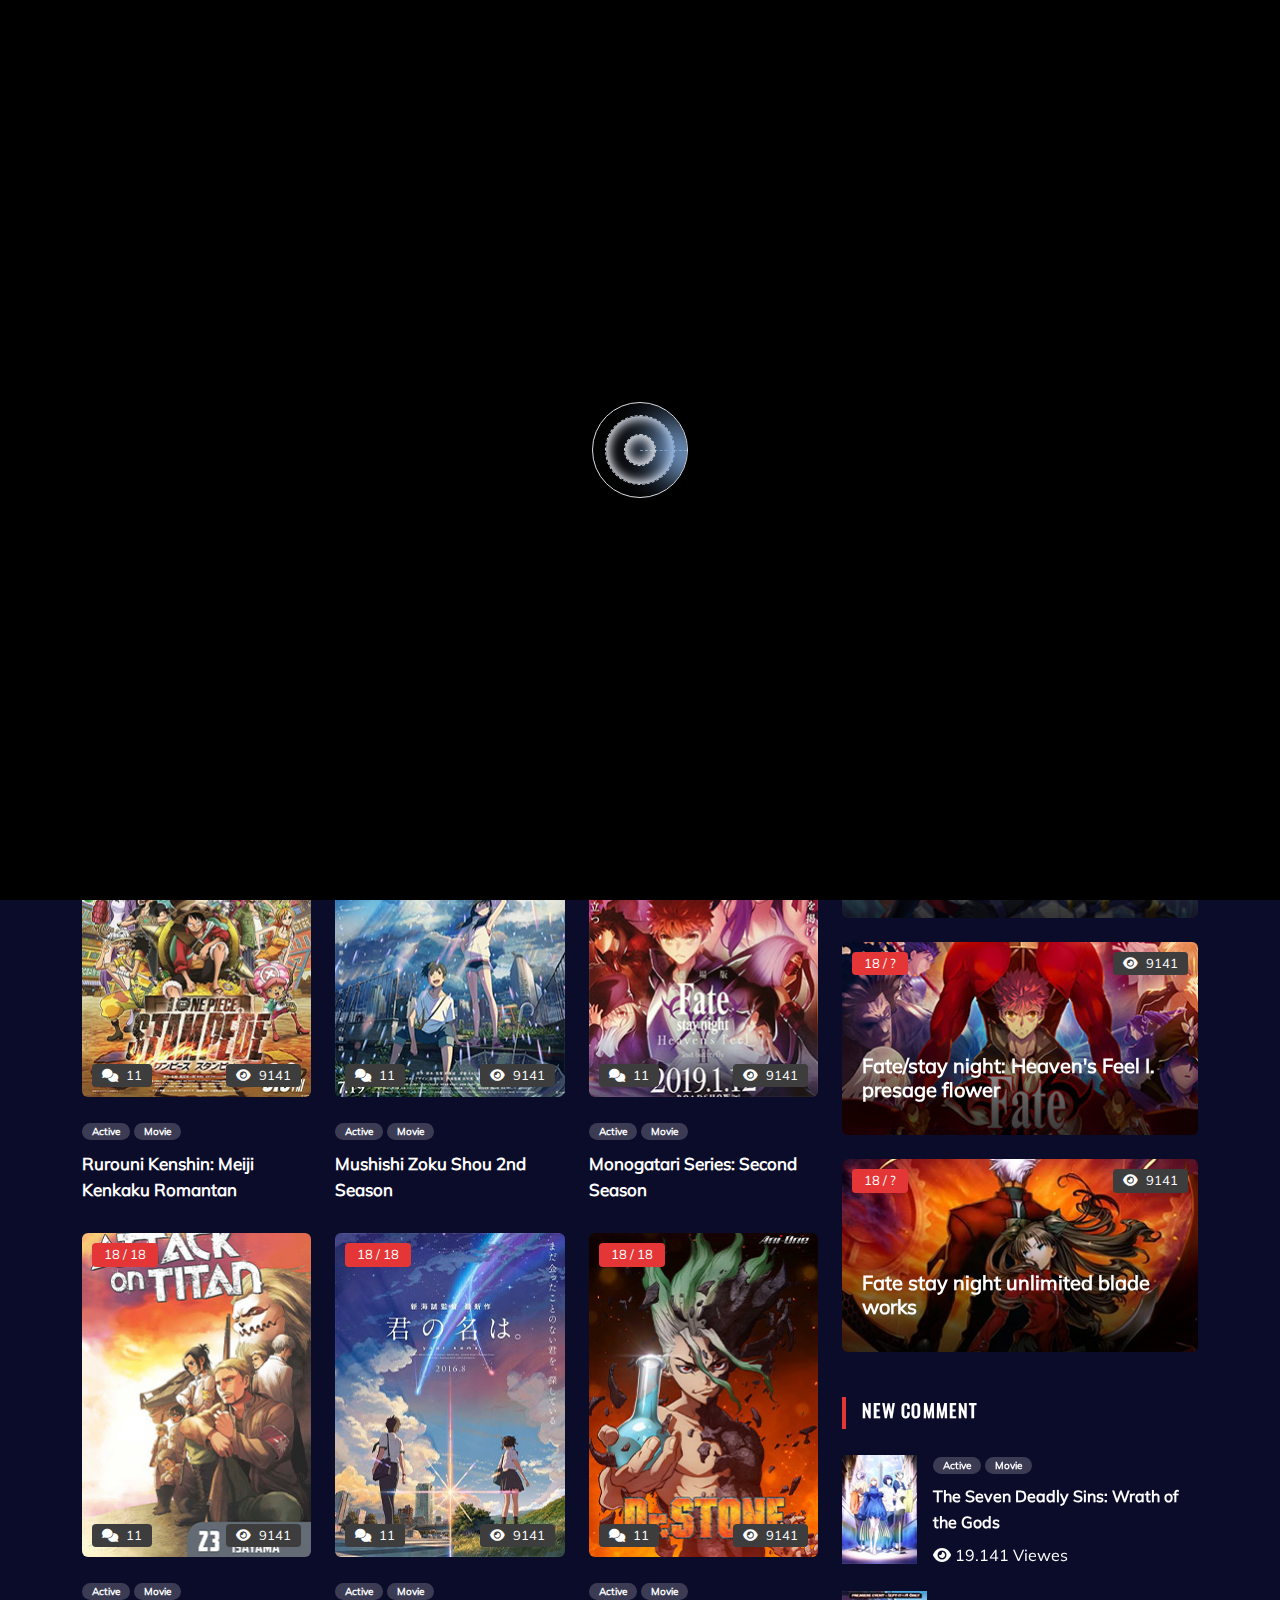
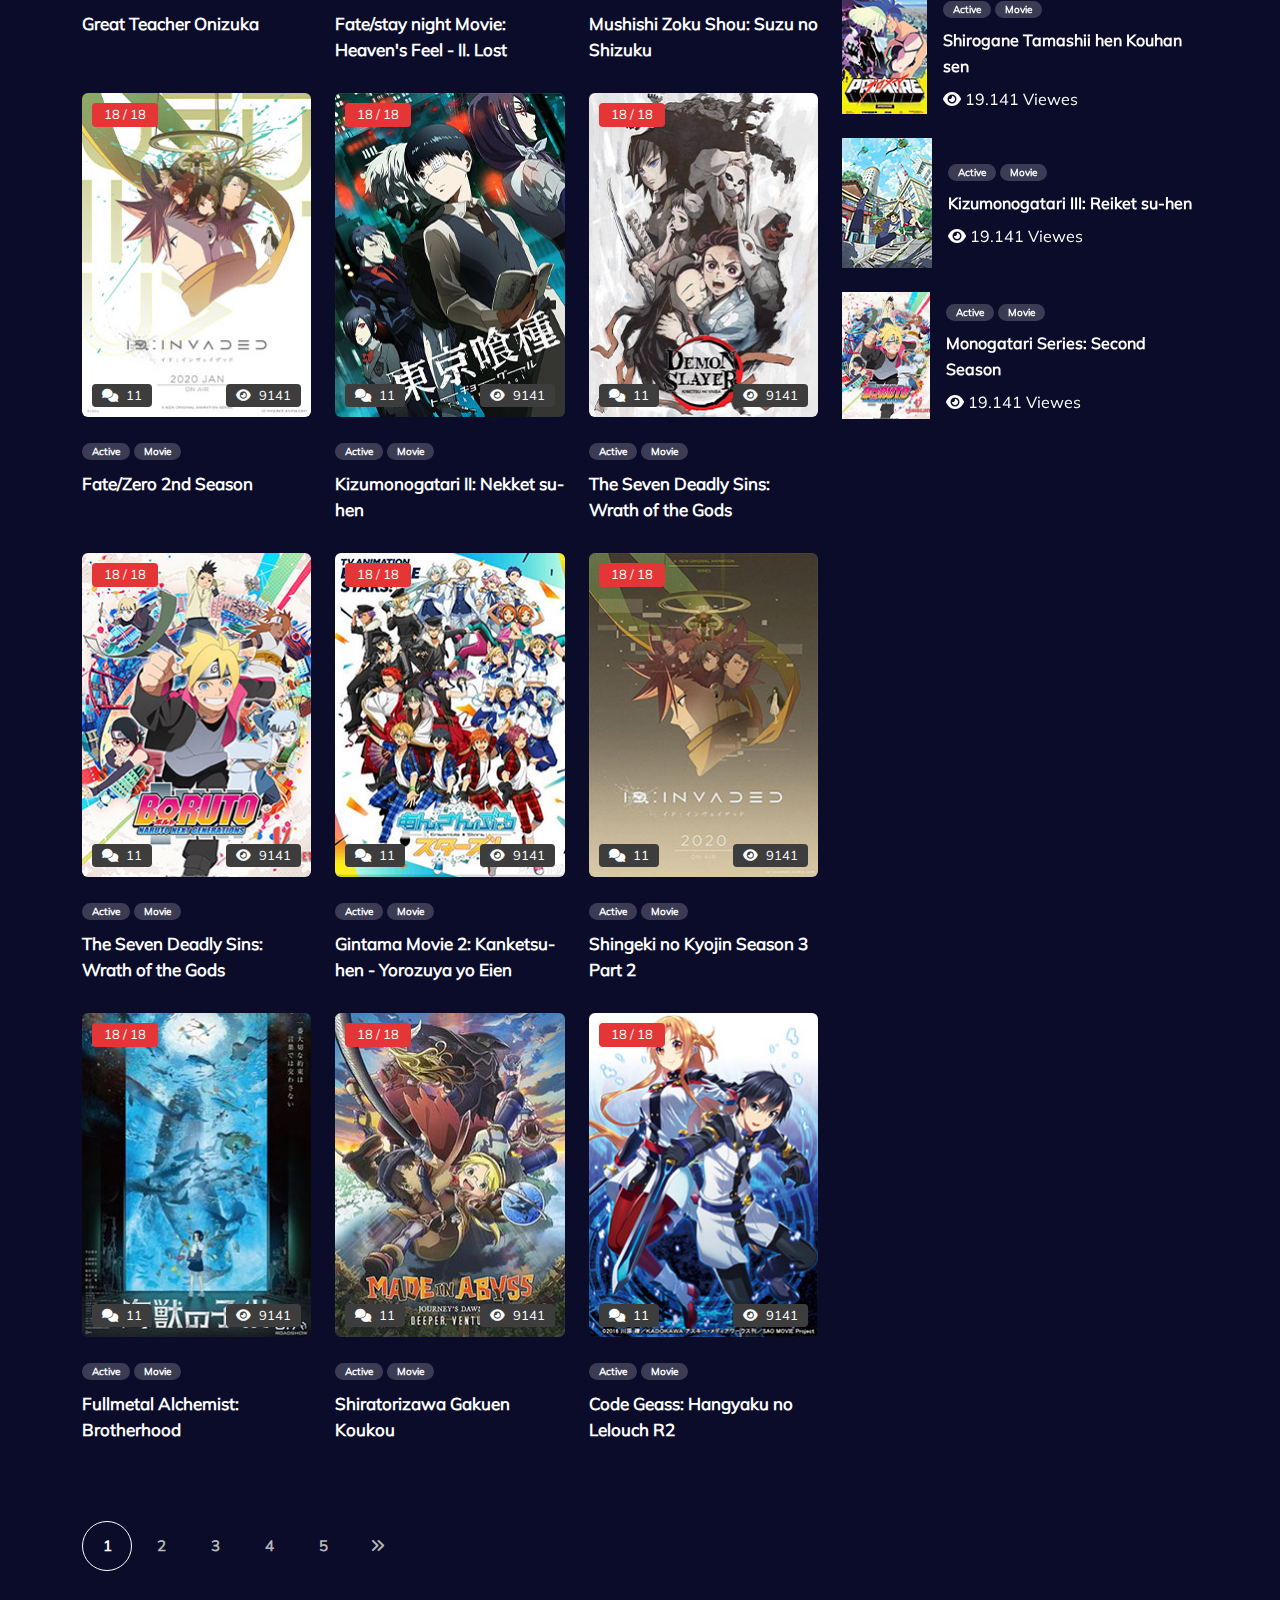
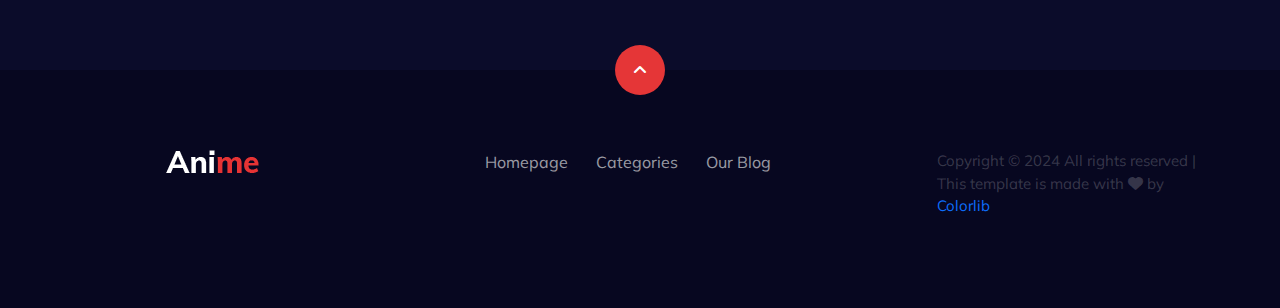
<file: Categories.html>
<!DOCTYPE html>
<html lang="en">

<head>
    <meta charset="UTF-8">
    <meta name="viewport" content="width=device-width, initial-scale=1.0">
    <title>Anime | Template</title>

    <!-- Font Aawsome css file -->
    <link rel="stylesheet" href="css/all.min.css">

    <!-- slider css file -->
    <link rel="stylesheet" href="css/owl.carousel.min.css">

    <link rel="stylesheet" href="css/owl.theme.default.min.css">

    <!-- animation slider css file -->
    <link rel="stylesheet" href="css/animate.min.css">

    <!-- Boostrap css file -->
    <link rel="stylesheet" href="css/bootstrap.min.css">

    <!-- cutsom css file -->
    <link rel="stylesheet" href="css/style.css">

    <!-- media css file -->
    <link rel="stylesheet" href="css/media.css">


</head>

<body>

    <!-- page loader section start -->

    <div class="page-loader">
        <div class="loader">
            <span></span>
        </div>
    </div>

    <!-- page loader section end -->

    <!-- header section strat -->

    <section id="home">
        <header class="z-3 bottom_header position-relative"> <!---position-relative-->
            <div class="container">
                <div class="row justify-content-between align-items-center">
                    <div class="col-auto">
                        <ul class="p-0 m-0">
                            <li>
                                <a href="index.html"><img src="assets/logo.png" alt=""></a>
                            </li>
                        </ul>
                    </div>

                    <div class="col-auto">
                        <nav class="d-none d-lg-block">
                            <ul class="m-0 p-0 d-flex main_menu align-items-center">
                                <li class="mx-2"><a href="index.html">Homepage</a></li>
                                <li class="mx-2 active">
                                    <a href="Categories.html">Categories <i class="fa-solid fa-angle-down mx-1"></i></a>
                                    <ul class="sub_menu p-0">
                                        <li><a href="Categories.html">Categories</a></li>
                                        <li><a href="Animedetails.html">Anime Details</a></li>
                                        <li><a href="Animewatch.html">Anime Watching</a></li>
                                    </ul>
                                </li>
                                <li class="mx-2"><a href="Blog.html">Our Blog</a></li>
                            </ul>
                        </nav>
                    </div>

                    <div class="col-auto align-items-center d-flex m-1">
                        <div class="header-icon mx-3">
                            <button type="button" class="btn border-0" data-bs-toggle="modal"
                                data-bs-target="#staticBackdrop">
                                <i class="fa-solid fa-magnifying-glass text-white"></i>
                            </button>

                            <div class="modal fade align-content-center bg-black" id="staticBackdrop"
                                data-bs-backdrop="static" data-bs-keyboard="false" tabindex="-1"
                                aria-labelledby="staticBackdropLabel" aria-hidden="true">
                                <div class="modal-dialog">
                                    <div class="modal-content bg-black">
                                        <div class="modal-header border-bottom-0">
                                            <h1 class="modal-title fs-5" id="staticBackdropLabel">Search</h1>
                                        </div>
                                        <div class="modal-body">
                                            <form action="">
                                                <input type="text" name="" id="" placeholder="Search here....."
                                                    class="bg-transparent">
                                            </form>
                                        </div>
                                        <div class="modal-footer border-top-0">
                                            <button type="button" class="btn btn-secondary"
                                                data-bs-dismiss="modal">Close</button>
                                        </div>
                                    </div>
                                </div>
                            </div>
                        </div>

                        <div class="header-icon mx-3">
                            <a href="login.html"><i class="fa-solid fa-user"></i></a>
                        </div>

                        <div class="toggle_icon m-2 border-0 bg-danger">
                            <i class="fa-solid fa-bars"></i>
                        </div>

                        <ul class="mob_main_menu">
                            <li class="py-1">
                                <a href="index.html">Homepage</a>
                            </li>
                            <li class="py-1">
                                <a href="#">Categories <i class="fa-solid fa-angle-down mx-1"></i></a>
                                <ul class="mob_sub_menu">
                                    <li class="py-1"><a href="Categories.html">Categories</a></li>
                                    <li class="py-1"><a href="Animedetails.html">Anime Details</a></li>
                                    <li class="py-1"><a href="Animewatch.html">Anime Watching</a></li>
                                </ul>
                            </li>
                            <li class="py-1"><a href="Blog.html">Our Blog</a></li>
                        </ul>
                    </div>
                </div>
            </div>
        </header>
    </section>

    <!-- header section end -->

    <!-- breadcrumb-option section start -->

    <section class="pt-5">
        <div class="container">
            <div class="row">
                <div class="col-lg-12">
                    <nav aria-label="breadcrumb">
                        <ol class="breadcrumb">
                          <li class="me-3 text-danger">
                            <a href="index.html"><i class="fa-solid fa-house"></i></a>
                          </li>
                          <li class="breadcrumb-item"><a href="index.html">Home</a></li>
                          <li class="breadcrumb-item"><a href="#">Categories</a></li>
                          <li class="breadcrumb-item active" aria-current="page">Romance</li>
                        </ol>
                      </nav>
                </div>
            </div>
        </div>
    </section>

    <!-- breadcrumb-option section end -->

    <!-- movie section start -->

    <section class="spacer">
        <div class="container">
            <div class="row justify-content-md-center">
                <div class="col-lg-8 col-md-10 col-12">
                    <div class="popular_now mb-5">
                        <div class="row justify-content-between romance-border">
                            <div class="col-lg-8 col-12">
                                <div class="section_title">
                                    <h3>Romance</h3>
                                </div>
                            </div>

                            <div class="col-lg-4 col-12 d-flex justify-content-between">
                                <p class="select-order-p">Order by:</p>

                                <select name="" id="">
                                    <option value="">A-Z</option>
                                    <option value="">1-10</option>
                                    <option value="">10-50</option>
                                </select>
                            </div>
                        </div>

                        <div class="row">
                            <div class="col-lg-4 col-md-6 col-6">
                                <div class="movie-item">
                                    <div class="movie-img position-relative">
                                        <img src="assets/7.jpg" alt="" class="img-fluid rounded">

                                        <div class="ep">18 / 18</div>
                                        <div class="comment">
                                            <i class="fa-solid fa-comments me-2"></i>11
                                        </div>
                                        <div class="view">
                                            <i class="fa-solid fa-eye me-2"></i>9141
                                        </div>
                                    </div>

                                    <div class="movie-content">
                                        <ul class="p-0 m-0">
                                            <li>Active</li>
                                            <li>Movie</li>
                                        </ul>
                                        <h5><a href="#">Sen to Chihiro no Kamikakushi</a></h5>
                                    </div>
                                </div>
                            </div>

                            <div class="col-lg-4 col-md-6 col-6">
                                <div class="movie-item">
                                    <div class="movie-img position-relative">
                                        <img src="assets/8.jpg" alt="" class="img-fluid rounded">

                                        <div class="ep">18 / 18</div>
                                        <div class="comment">
                                            <i class="fa-solid fa-comments me-2"></i>11
                                        </div>
                                        <div class="view">
                                            <i class="fa-solid fa-eye me-2"></i>9141
                                        </div>
                                    </div>

                                    <div class="movie-content">
                                        <ul class="p-0 m-0">
                                            <li>Active</li>
                                            <li>Movie</li>
                                        </ul>
                                        <h5><a href="#">Kizumonogatari III: Reiket su-hen</a></h5>
                                    </div>
                                </div>
                            </div>

                            <div class="col-lg-4 col-md-6 col-6">
                                <div class="movie-item">
                                    <div class="movie-img position-relative">
                                        <img src="assets/9.jpg" alt="" class="img-fluid rounded">

                                        <div class="ep">18 / 18</div>
                                        <div class="comment">
                                            <i class="fa-solid fa-comments me-2"></i>11
                                        </div>
                                        <div class="view">
                                            <i class="fa-solid fa-eye me-2"></i>9141
                                        </div>
                                    </div>

                                    <div class="movie-content">
                                        <ul class="p-0 m-0">
                                            <li>Active</li>
                                            <li>Movie</li>
                                        </ul>
                                        <h5><a href="#">Shirogane Tamashii hen Kouhan sen</a></h5>
                                    </div>
                                </div>
                            </div>

                            <div class="col-lg-4 col-md-6 col-6">
                                <div class="movie-item">
                                    <div class="movie-img position-relative">
                                        <img src="assets/10.jpg" alt="" class="img-fluid rounded">

                                        <div class="ep">18 / 18</div>
                                        <div class="comment">
                                            <i class="fa-solid fa-comments me-2"></i>11
                                        </div>
                                        <div class="view">
                                            <i class="fa-solid fa-eye me-2"></i>9141
                                        </div>
                                    </div>

                                    <div class="movie-content">
                                        <ul class="p-0 m-0">
                                            <li>Active</li>
                                            <li>Movie</li>
                                        </ul>
                                        <h5><a href="#">Rurouni Kenshin: Meiji Kenkaku Romantan</a></h5>
                                    </div>
                                </div>
                            </div>

                            <div class="col-lg-4 col-md-6 col-6">
                                <div class="movie-item">
                                    <div class="movie-img position-relative">
                                        <img src="assets/11.jpg" alt="" class="img-fluid rounded">

                                        <div class="ep">18 / 18</div>
                                        <div class="comment">
                                            <i class="fa-solid fa-comments me-2"></i>11
                                        </div>
                                        <div class="view">
                                            <i class="fa-solid fa-eye me-2"></i>9141
                                        </div>
                                    </div>

                                    <div class="movie-content">
                                        <ul class="p-0 m-0">
                                            <li>Active</li>
                                            <li>Movie</li>
                                        </ul>
                                        <h5><a href="#">Mushishi Zoku Shou 2nd Season</a></h5>
                                    </div>
                                </div>
                            </div>

                            <div class="col-lg-4 col-md-6 col-6">
                                <div class="movie-item">
                                    <div class="movie-img position-relative">
                                        <img src="assets/12.jpg" alt="" class="img-fluid rounded">

                                        <div class="ep">18 / 18</div>
                                        <div class="comment">
                                            <i class="fa-solid fa-comments me-2"></i>11
                                        </div>
                                        <div class="view">
                                            <i class="fa-solid fa-eye me-2"></i>9141
                                        </div>
                                    </div>

                                    <div class="movie-content">
                                        <ul class="p-0 m-0">
                                            <li>Active</li>
                                            <li>Movie</li>
                                        </ul>
                                        <h5><a href="#">Monogatari Series: Second Season</a></h5>
                                    </div>
                                </div>
                            </div>

                            <div class="col-lg-4 col-md-6 col-6">
                                <div class="movie-item">
                                    <div class="movie-img position-relative">
                                        <img src="assets/13.jpg" alt="" class="img-fluid rounded">

                                        <div class="ep">18 / 18</div>
                                        <div class="comment">
                                            <i class="fa-solid fa-comments me-2"></i>11
                                        </div>
                                        <div class="view">
                                            <i class="fa-solid fa-eye me-2"></i>9141
                                        </div>
                                    </div>

                                    <div class="movie-content">
                                        <ul class="p-0 m-0">
                                            <li>Active</li>
                                            <li>Movie</li>
                                        </ul>
                                        <h5><a href="#">Great Teacher Onizuka</a></h5>
                                    </div>
                                </div>
                            </div>

                            <div class="col-lg-4 col-md-6 col-6">
                                <div class="movie-item">
                                    <div class="movie-img position-relative">
                                        <img src="assets/14.jpg" alt="" class="img-fluid rounded">

                                        <div class="ep">18 / 18</div>
                                        <div class="comment">
                                            <i class="fa-solid fa-comments me-2"></i>11
                                        </div>
                                        <div class="view">
                                            <i class="fa-solid fa-eye me-2"></i>9141
                                        </div>
                                    </div>

                                    <div class="movie-content">
                                        <ul class="p-0 m-0">
                                            <li>Active</li>
                                            <li>Movie</li>
                                        </ul>
                                        <h5><a href="#">Fate/stay night Movie: Heaven's Feel - II. Lost</a></h5>
                                    </div>
                                </div>
                            </div>

                            <div class="col-lg-4 col-md-6 col-6">
                                <div class="movie-item">
                                    <div class="movie-img position-relative">
                                        <img src="assets/15.jpg" alt="" class="img-fluid rounded">

                                        <div class="ep">18 / 18</div>
                                        <div class="comment">
                                            <i class="fa-solid fa-comments me-2"></i>11
                                        </div>
                                        <div class="view">
                                            <i class="fa-solid fa-eye me-2"></i>9141
                                        </div>
                                    </div>

                                    <div class="movie-content">
                                        <ul class="p-0 m-0">
                                            <li>Active</li>
                                            <li>Movie</li>
                                        </ul>
                                        <h5><a href="#">Mushishi Zoku Shou: Suzu no Shizuku</a></h5>
                                    </div>
                                </div>
                            </div>

                            <div class="col-lg-4 col-md-6 col-6">
                                <div class="movie-item">
                                    <div class="movie-img position-relative">
                                        <img src="assets/16.jpg" alt="" class="img-fluid rounded">

                                        <div class="ep">18 / 18</div>
                                        <div class="comment">
                                            <i class="fa-solid fa-comments me-2"></i>11
                                        </div>
                                        <div class="view">
                                            <i class="fa-solid fa-eye me-2"></i>9141
                                        </div>
                                    </div>

                                    <div class="movie-content">
                                        <ul class="p-0 m-0">
                                            <li>Active</li>
                                            <li>Movie</li>
                                        </ul>
                                        <h5><a href="#">Fate/Zero 2nd Season</a></h5>
                                    </div>
                                </div>
                            </div>

                            <div class="col-lg-4 col-md-6 col-6">
                                <div class="movie-item">
                                    <div class="movie-img position-relative">
                                        <img src="assets/17.jpg" alt="" class="img-fluid rounded">

                                        <div class="ep">18 / 18</div>
                                        <div class="comment">
                                            <i class="fa-solid fa-comments me-2"></i>11
                                        </div>
                                        <div class="view">
                                            <i class="fa-solid fa-eye me-2"></i>9141
                                        </div>
                                    </div>

                                    <div class="movie-content">
                                        <ul class="p-0 m-0">
                                            <li>Active</li>
                                            <li>Movie</li>
                                        </ul>
                                        <h5><a href="#">Kizumonogatari II: Nekket su-hen</a></h5>
                                    </div>
                                </div>
                            </div>

                            <div class="col-lg-4 col-md-6 col-6">
                                <div class="movie-item">
                                    <div class="movie-img position-relative">
                                        <img src="assets/18.jpg" alt="" class="img-fluid rounded">

                                        <div class="ep">18 / 18</div>
                                        <div class="comment">
                                            <i class="fa-solid fa-comments me-2"></i>11
                                        </div>
                                        <div class="view">
                                            <i class="fa-solid fa-eye me-2"></i>9141
                                        </div>
                                    </div>

                                    <div class="movie-content">
                                        <ul class="p-0 m-0">
                                            <li>Active</li>
                                            <li>Movie</li>
                                        </ul>
                                        <h5><a href="#">The Seven Deadly Sins: Wrath of the Gods</a></h5>
                                    </div>
                                </div>
                            </div>

                            <div class="col-lg-4 col-md-6 col-6">
                                <div class="movie-item">
                                    <div class="movie-img position-relative">
                                        <img src="assets/1.jpg" alt="" class="img-fluid rounded">

                                        <div class="ep">18 / 18</div>
                                        <div class="comment">
                                            <i class="fa-solid fa-comments me-2"></i>11
                                        </div>
                                        <div class="view">
                                            <i class="fa-solid fa-eye me-2"></i>9141
                                        </div>
                                    </div>

                                    <div class="movie-content">
                                        <ul class="p-0 m-0">
                                            <li>Active</li>
                                            <li>Movie</li>
                                        </ul>
                                        <h5><a href="#">The Seven Deadly Sins: Wrath of the Gods</a></h5>
                                    </div>
                                </div>
                            </div>

                            <div class="col-lg-4 col-md-6 col-6">
                                <div class="movie-item">
                                    <div class="movie-img position-relative">
                                        <img src="assets/2.jpg" alt="" class="img-fluid rounded">

                                        <div class="ep">18 / 18</div>
                                        <div class="comment">
                                            <i class="fa-solid fa-comments me-2"></i>11
                                        </div>
                                        <div class="view">
                                            <i class="fa-solid fa-eye me-2"></i>9141
                                        </div>
                                    </div>

                                    <div class="movie-content">
                                        <ul class="p-0 m-0">
                                            <li>Active</li>
                                            <li>Movie</li>
                                        </ul>
                                        <h5><a href="#">Gintama Movie 2: Kanketsu-hen - Yorozuya yo Eien</a></h5>
                                    </div>
                                </div>
                            </div>

                            <div class="col-lg-4 col-md-6 col-6">
                                <div class="movie-item">
                                    <div class="movie-img position-relative">
                                        <img src="assets/3.jpg" alt="" class="img-fluid rounded">

                                        <div class="ep">18 / 18</div>
                                        <div class="comment">
                                            <i class="fa-solid fa-comments me-2"></i>11
                                        </div>
                                        <div class="view">
                                            <i class="fa-solid fa-eye me-2"></i>9141
                                        </div>
                                    </div>

                                    <div class="movie-content">
                                        <ul class="p-0 m-0">
                                            <li>Active</li>
                                            <li>Movie</li>
                                        </ul>
                                        <h5><a href="#">Shingeki no Kyojin Season 3 Part 2</a></h5>
                                    </div>
                                </div>
                            </div>

                            <div class="col-lg-4 col-md-6 col-6">
                                <div class="movie-item">
                                    <div class="movie-img position-relative">
                                        <img src="assets/4.jpg" alt="" class="img-fluid rounded">

                                        <div class="ep">18 / 18</div>
                                        <div class="comment">
                                            <i class="fa-solid fa-comments me-2"></i>11
                                        </div>
                                        <div class="view">
                                            <i class="fa-solid fa-eye me-2"></i>9141
                                        </div>
                                    </div>

                                    <div class="movie-content">
                                        <ul class="p-0 m-0">
                                            <li>Active</li>
                                            <li>Movie</li>
                                        </ul>
                                        <h5><a href="#">Fullmetal Alchemist: Brotherhood</a></h5>
                                    </div>
                                </div>
                            </div>

                            <div class="col-lg-4 col-md-6 col-6">
                                <div class="movie-item">
                                    <div class="movie-img position-relative">
                                        <img src="assets/5.jpg" alt="" class="img-fluid rounded">

                                        <div class="ep">18 / 18</div>
                                        <div class="comment">
                                            <i class="fa-solid fa-comments me-2"></i>11
                                        </div>
                                        <div class="view">
                                            <i class="fa-solid fa-eye me-2"></i>9141
                                        </div>
                                    </div>

                                    <div class="movie-content">
                                        <ul class="p-0 m-0">
                                            <li>Active</li>
                                            <li>Movie</li>
                                        </ul>
                                        <h5><a href="#">Shiratorizawa Gakuen Koukou</a></h5>
                                    </div>
                                </div>
                            </div>

                            <div class="col-lg-4 col-md-6 col-6">
                                <div class="movie-item">
                                    <div class="movie-img position-relative">
                                        <img src="assets/6.jpg" alt="" class="img-fluid rounded">

                                        <div class="ep">18 / 18</div>
                                        <div class="comment">
                                            <i class="fa-solid fa-comments me-2"></i>11
                                        </div>
                                        <div class="view">
                                            <i class="fa-solid fa-eye me-2"></i>9141
                                        </div>
                                    </div>

                                    <div class="movie-content">
                                        <ul class="p-0 m-0">
                                            <li>Active</li>
                                            <li>Movie</li>
                                        </ul>
                                        <h5><a href="#">Code Geass: Hangyaku no Lelouch R2</a></h5>
                                    </div>
                                </div>
                            </div>

                        </div>
                    </div>

                    <div class="movie-pagination my-5">
                        <a href="#" class="current-page">1</a>
                        <a href="#">2</a>
                        <a href="#">3</a>
                        <a href="#">4</a>
                        <a href="#">5</a>
                        <a href="#"><i class="fa fa-angle-double-right"></i></a>
                    </div>

                </div>

                <div class="col-lg-4 col-md-10 col-12">
                    <div class="sticky">
                        <div class="section_title d-flex justify-content-between">
                            <h3 style="font-size: 18px;">Top Views</h3>
    
                            <ul class="nav nav-pills" id="pills-tab" role="tablist">
                                <li class="nav-item" role="presentation">
                                    <button class="nav-link active p-0 mx-2" id="pills-home-tab" data-bs-toggle="pill"
                                        data-bs-target="#pills-home" type="button" role="tab" aria-controls="pills-home"
                                        aria-selected="true">Day</button>
                                </li>
                                <li class="nav-item" role="presentation">
                                    <button class="nav-link p-0 mx-2" id="pills-profile-tab" data-bs-toggle="pill"
                                        data-bs-target="#pills-profile" type="button" role="tab"
                                        aria-controls="pills-profile" aria-selected="false">Week</button>
                                </li>
                                <li class="nav-item" role="presentation">
                                    <button class="nav-link p-0 mx-2" id="pills-contact-tab" data-bs-toggle="pill"
                                        data-bs-target="#pills-contact" type="button" role="tab"
                                        aria-controls="pills-contact" aria-selected="false">Month</button>
                                </li>
                                <li class="nav-item" role="presentation">
                                    <button class="nav-link p-0 mx-2" id="pills-years-tab" data-bs-toggle="pill"
                                        data-bs-target="#pills-years" type="button" role="tab" aria-controls="pills-years"
                                        aria-selected="false">Years</button>
                                </li>
                            </ul>
                        </div>
    
                        <div class="fitter-gallery">
                            <div class="tab-content" id="pills-tabContent">
                                <div class="tab-pane fade show active" id="pills-home" role="tabpanel"
                                    aria-labelledby="pills-home-tab" tabindex="0">
                                    <div class="movie-img position-relative mb-4">
                                        <img src="assets/nav-tab-1.jpg" alt="" class="img-fluid rounded">
    
                                        <div class="ep">18 / ?</div>
    
                                        <div class="view">
                                            <i class="fa-solid fa-eye me-2"></i>9141
                                        </div>
    
                                        <h5><a href="#">Boruto: Naruto next generations</a></h5>
                                    </div>
    
                                    <div class="movie-img position-relative mb-4">
                                        <img src="assets/nav-tab-2.jpg" alt="" class="img-fluid rounded">
    
                                        <div class="ep">18 / ?</div>
    
                                        <div class="view">
                                            <i class="fa-solid fa-eye me-2"></i>9141
                                        </div>
    
                                        <h5><a href="#">The Seven Deadly Sins: Wrath of the Gods</a></h5>
                                    </div>
    
                                    <div class="movie-img position-relative mb-4">
                                        <img src="assets/nav-tab-3.jpg" alt="" class="img-fluid rounded">
    
                                        <div class="ep">18 / ?</div>
    
                                        <div class="view">
                                            <i class="fa-solid fa-eye me-2"></i>9141
                                        </div>
    
                                        <h5><a href="#">Sword art online alicization war of underworld</a></h5>
                                    </div>
    
                                    <div class="movie-img position-relative mb-4">
                                        <img src="assets/nav-tab-4.jpg" alt="" class="img-fluid rounded">
    
                                        <div class="ep">18 / ?</div>
    
                                        <div class="view">
                                            <i class="fa-solid fa-eye me-2"></i>9141
                                        </div>
    
                                        <h5><a href="#">Fate/stay night: Heaven's Feel I. presage flower</a></h5>
                                    </div>
    
                                    <div class="movie-img position-relative mb-4">
                                        <img src="assets/nav-tab-5.jpg" alt="" class="img-fluid rounded">
    
                                        <div class="ep">18 / ?</div>
    
                                        <div class="view">
                                            <i class="fa-solid fa-eye me-2"></i>9141
                                        </div>
    
                                        <h5><a href="#">Fate stay night unlimited blade works</a></h5>
                                    </div>
                                </div>
    
                                <div class="tab-pane fade" id="pills-profile" role="tabpanel"
                                    aria-labelledby="pills-profile-tab" tabindex="0">
                                    <div class="movie-img position-relative mb-4">
                                        <img src="assets/nav-tab-2.jpg" alt="" class="img-fluid rounded">
    
                                        <div class="ep">18 / ?</div>
    
                                        <div class="view">
                                            <i class="fa-solid fa-eye me-2"></i>9141
                                        </div>
    
                                        <h5><a href="#">The Seven Deadly Sins: Wrath of the Gods</a></h5>
                                    </div>
    
                                    <div class="movie-img position-relative mb-4">
                                        <img src="assets/nav-tab-3.jpg" alt="" class="img-fluid rounded">
    
                                        <div class="ep">18 / ?</div>
    
                                        <div class="view">
                                            <i class="fa-solid fa-eye me-2"></i>9141
                                        </div>
    
                                        <h5><a href="#">Sword art online alicization war of underworld</a></h5>
                                    </div>
                                </div>
    
                                <div class="tab-pane fade" id="pills-contact" role="tabpanel"
                                    aria-labelledby="pills-contact-tab" tabindex="0">
                                    <div class="movie-img position-relative mb-4">
                                        <img src="assets/nav-tab-2.jpg" alt="" class="img-fluid rounded">
    
                                        <div class="ep">18 / ?</div>
    
                                        <div class="view">
                                            <i class="fa-solid fa-eye me-2"></i>9141
                                        </div>
    
                                        <h5><a href="#">The Seven Deadly Sins: Wrath of the Gods</a></h5>
                                    </div>
    
                                    <div class="movie-img position-relative mb-4">
                                        <img src="assets/nav-tab-4.jpg" alt="" class="img-fluid rounded">
    
                                        <div class="ep">18 / ?</div>
    
                                        <div class="view">
                                            <i class="fa-solid fa-eye me-2"></i>9141
                                        </div>
    
                                        <h5><a href="#">Fate/stay night: Heaven's Feel I. presage flower</a></h5>
                                    </div>
                                </div>
    
                                <div class="tab-pane fade" id="pills-years" role="tabpanel"
                                    aria-labelledby="pills-years-tab" tabindex="0">
                                    <div class="movie-img position-relative mb-4">
                                        <img src="assets/nav-tab-1.jpg" alt="" class="img-fluid rounded">
    
                                        <div class="ep">18 / ?</div>
    
                                        <div class="view">
                                            <i class="fa-solid fa-eye me-2"></i>9141
                                        </div>
    
                                        <h5><a href="#">Boruto: Naruto next generations</a></h5>
                                    </div>
    
                                    <div class="movie-img position-relative mb-4">
                                        <img src="assets/nav-tab-3.jpg" alt="" class="img-fluid rounded">
    
                                        <div class="ep">18 / ?</div>
    
                                        <div class="view">
                                            <i class="fa-solid fa-eye me-2"></i>9141
                                        </div>
    
                                        <h5><a href="#">Sword art online alicization war of underworld</a></h5>
                                    </div>
    
                                    <div class="movie-img position-relative mb-4">
                                        <img src="assets/nav-tab-4.jpg" alt="" class="img-fluid rounded">
    
                                        <div class="ep">18 / ?</div>
    
                                        <div class="view">
                                            <i class="fa-solid fa-eye me-2"></i>9141
                                        </div>
    
                                        <h5><a href="#">Fate/stay night: Heaven's Feel I. presage flower</a></h5>
                                    </div>
    
                                </div>
                            </div>
                        </div>
    
                        <div class="section_title mt-5">
                            <h3 style="font-size: 18px; margin-bottom: 30px;">New Comment</h3>
    
                            <div class="fitter-gallery-comment mb-4 d-flex align-items-center">
                                <div class="comment-img me-3 overflow-hidden">
                                    <img src="assets/comment-1.jpg" alt="" class="img-fluid">
                                </div>
                                <div class="movie-content">
                                    <ul class="p-0 m-0">
                                        <li>Active</li>
                                        <li>Movie</li>
                                    </ul>
                                    <h5><a href="#">The Seven Deadly Sins: Wrath of the Gods</a></h5>
                                    <span><i class="fa fa-eye"></i> 19.141 Viewes</span>
                                </div>
                            </div>
    
                            <div class="fitter-gallery-comment mb-4 d-flex align-items-center">
                                <div class="comment-img me-3 overflow-hidden">
                                    <img src="assets/comment-2.jpg" alt="" class="img-fluid">
                                </div>
                                <div class="movie-content">
                                    <ul class="p-0 m-0">
                                        <li>Active</li>
                                        <li>Movie</li>
                                    </ul>
                                    <h5><a href="#">Shirogane Tamashii hen Kouhan sen</a></h5>
                                    <span><i class="fa fa-eye"></i> 19.141 Viewes</span>
                                </div>
                            </div>
    
                            <div class="fitter-gallery-comment mb-4 d-flex align-items-center">
                                <div class="comment-img me-3 overflow-hidden">
                                    <img src="assets/comment-3.jpg" alt="" class="img-fluid">
                                </div>
                                <div class="movie-content">
                                    <ul class="p-0 m-0">
                                        <li>Active</li>
                                        <li>Movie</li>
                                    </ul>
                                    <h5><a href="#">Kizumonogatari III: Reiket su-hen</a></h5>
                                    <span><i class="fa fa-eye"></i> 19.141 Viewes</span>
                                </div>
                            </div>
    
                            <div class="fitter-gallery-comment mb-4 d-flex align-items-center">
                                <div class="comment-img me-3 overflow-hidden">
                                    <img src="assets/comment-4.jpg" alt="" class="img-fluid">
                                </div>
                                <div class="movie-content">
                                    <ul class="p-0 m-0">
                                        <li>Active</li>
                                        <li>Movie</li>
                                    </ul>
                                    <h5><a href="#">Monogatari Series: Second Season</a></h5>
                                    <span><i class="fa fa-eye"></i> 19.141 Viewes</span>
                                </div>
                            </div>
    
                        </div>
                    </div>
                </div>
            </div>
        </div>
    </section>

    <!-- movie section end -->

    <!-- footer section start -->

     <footer class="spacer">
        <div class="page-up-icon">
            <i class="fa-solid fa-angle-up"></i>
        </div>

        <div class="container">
            <div class="row justify-content-between">
                <div class="col-lg-3 mb-4">
                    <div class="footer-logo d-flex justify-content-center">
                        <a href="index.html"><img src="assets/logo.png" alt="" class="img-fluid"></a>
                    </div>
                </div>

                <div class="col-lg-6 mb-4">
                    <div class="footer-nav text-center">
                        <ul class="p-0 m-0">
                           <li class="d-inline-block me-4 position-relative"><a href="index.html">Homepage</a></li>
                           <li class="d-inline-block me-4 position-relative"><a href="Categories.html">Categories</a></li>
                           <li class="d-inline-block me-4 position-relative"><a href="Blog.html">Our Blog</a></li>
                        </ul>
                    </div>
                </div>

                <div class="col-lg-3 mb-4">
                    <p class="text-center text-lg-start">
                        Copyright © 2024 All rights reserved | This template is made with <i class="fa fa-heart" aria-hidden="true"></i> by <a href="#" class="text-primary">Colorlib</a>
                    </p>
                </div>
            </div>
        </div>
     </footer>

    <!-- footer section end -->



    <!-- Boostrap js file -->
    <script src="js/bootstrap.bundle.js"></script>

    <!-- jquery file  -->
    <script src="js/jquery-3.7.1.min.js"></script>

    <!-- slider js file -->
    <script src="js/owl.carousel.min.js"></script>

    <!-- animation slider js file -->
    <script src="js/wow.min.js"></script>

    <!-- custom js file -->
    <script src="js/custom.js"></script>


</body>

</html>
</file>
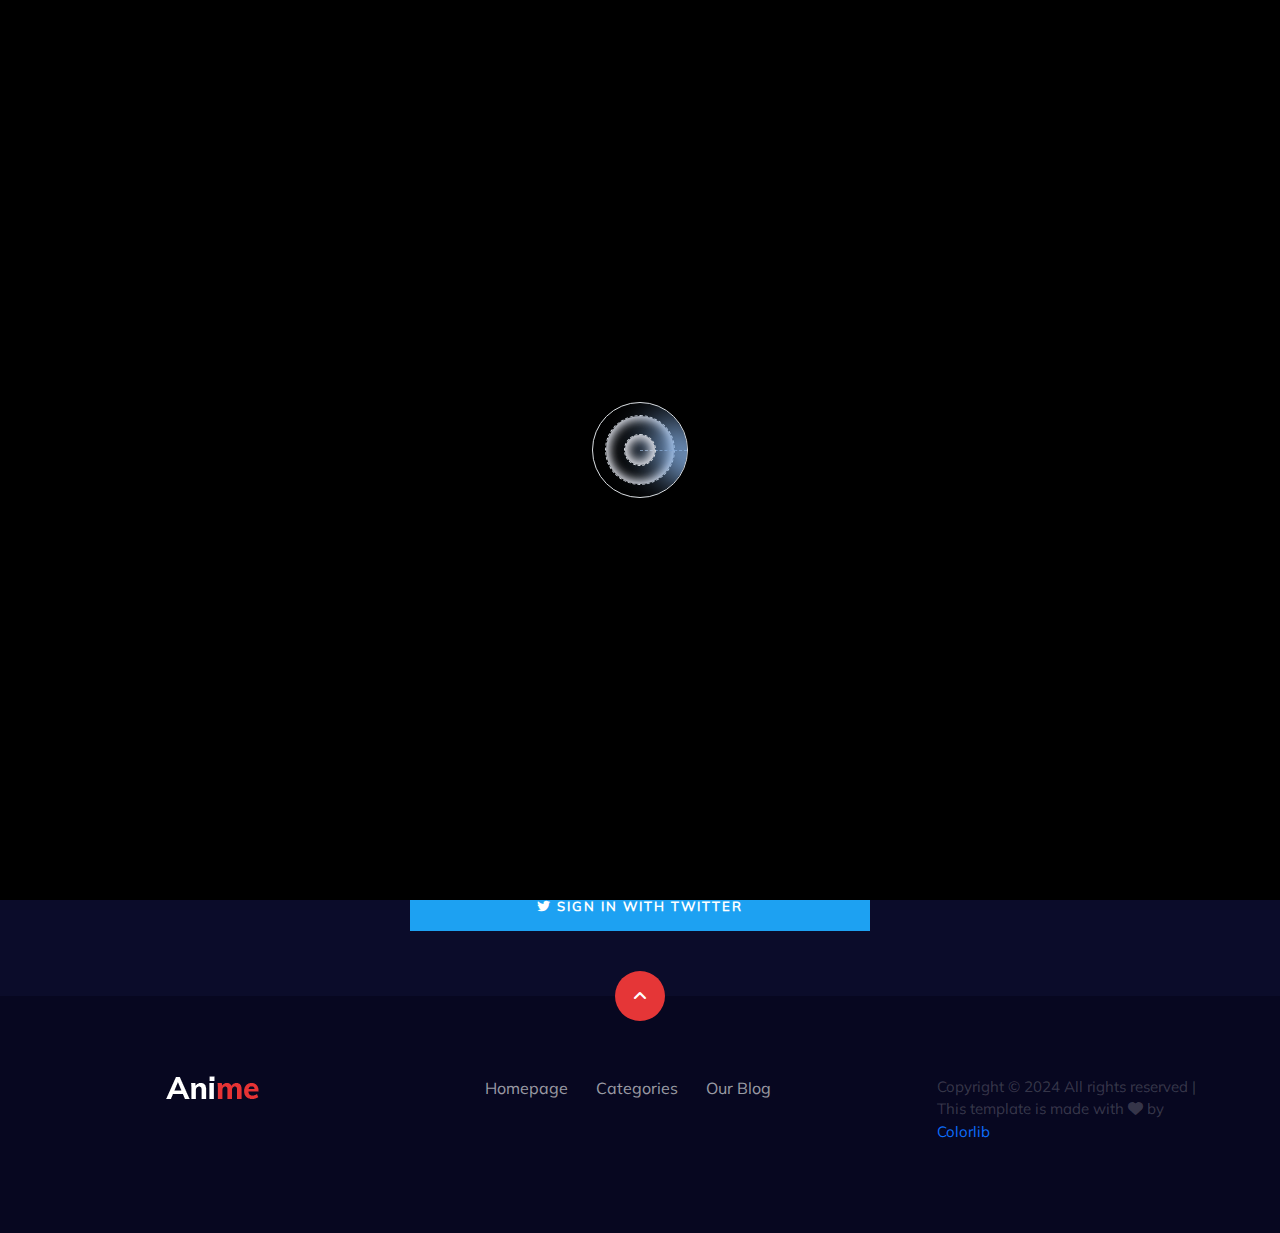
<file: login.html>
<!DOCTYPE html>
<html lang="en">

<head>
    <meta charset="UTF-8">
    <meta name="viewport" content="width=device-width, initial-scale=1.0">
    <title>Anime | Template</title>

    <!-- Font Aawsome css file -->
    <link rel="stylesheet" href="css/all.min.css">

    <!-- slider css file -->
    <link rel="stylesheet" href="css/owl.carousel.min.css">

    <link rel="stylesheet" href="css/owl.theme.default.min.css">

    <!-- animation slider css file -->
    <link rel="stylesheet" href="css/animate.min.css">

    <!-- Boostrap css file -->
    <link rel="stylesheet" href="css/bootstrap.min.css">

    <!-- cutsom css file -->
    <link rel="stylesheet" href="css/style.css">

    <!-- media css file -->
    <link rel="stylesheet" href="css/media.css">


</head>

<body>

    <!-- page loader section start -->

    <div class="page-loader">
        <div class="loader">
            <span></span>
        </div>
    </div>

    <!-- page loader section end -->

    <!-- header section strat -->

    <section id="home">
        <header class="z-3 bottom_header position-relative"> <!---position-relative-->
            <div class="container">
                <div class="row justify-content-between align-items-center">
                    <div class="col-auto">
                        <ul class="p-0 m-0">
                            <li>
                                <a href="index.html"><img src="assets/logo.png" alt=""></a>
                            </li>
                        </ul>
                    </div>

                    <div class="col-auto">
                        <nav class="d-none d-lg-block">
                            <ul class="m-0 p-0 d-flex main_menu align-items-center">
                                <li class="mx-2"><a href="index.html">Homepage</a></li>
                                <li class="mx-2">
                                    <a href="Categories.html">Categories <i class="fa-solid fa-angle-down mx-1"></i></a>
                                    <ul class="sub_menu p-0">
                                        <li><a href="Categories.html">Categories</a></li>
                                        <li><a href="Animedetails.html">Anime Details</a></li>
                                        <li><a href="Animewatch.html">Anime Watching</a></li>
                                    </ul>
                                </li>
                                <li class="mx-2"><a href="Blog.html">Our Blog</a></li>
                            </ul>
                        </nav>
                    </div>

                    <div class="col-auto align-items-center d-flex m-1">
                        <div class="header-icon mx-3">
                            <button type="button" class="btn border-0" data-bs-toggle="modal"
                                data-bs-target="#staticBackdrop">
                                <i class="fa-solid fa-magnifying-glass text-white"></i>
                            </button>

                            <div class="modal fade align-content-center bg-black" id="staticBackdrop"
                                data-bs-backdrop="static" data-bs-keyboard="false" tabindex="-1"
                                aria-labelledby="staticBackdropLabel" aria-hidden="true">
                                <div class="modal-dialog">
                                    <div class="modal-content bg-black">
                                        <div class="modal-header border-bottom-0">
                                            <h1 class="modal-title fs-5" id="staticBackdropLabel">Search</h1>
                                        </div>
                                        <div class="modal-body">
                                            <form action="">
                                                <input type="text" name="" id="" placeholder="Search here....."
                                                    class="bg-transparent">
                                            </form>
                                        </div>
                                        <div class="modal-footer border-top-0">
                                            <button type="button" class="btn btn-secondary"
                                                data-bs-dismiss="modal">Close</button>
                                        </div>
                                    </div>
                                </div>
                            </div>
                        </div>

                        <div class="header-icon mx-3">
                            <a href="login.html"><i class="fa-solid fa-user"></i></a>
                        </div>

                        <div class="toggle_icon m-2 border-0 bg-danger">
                            <i class="fa-solid fa-bars"></i>
                        </div>

                        <ul class="mob_main_menu">
                            <li class="py-1">
                                <a href="index.html">Homepage</a>
                            </li>
                            <li class="py-1">
                                <a href="#">Categories <i class="fa-solid fa-angle-down mx-1"></i></a>
                                <ul class="mob_sub_menu">
                                    <li class="py-1"><a href="Categories.html">Categories</a></li>
                                    <li class="py-1"><a href="Animedetails.html">Anime Details</a></li>
                                    <li class="py-1"><a href="Animewatch.html">Anime Watching</a></li>
                                </ul>
                            </li>
                            <li class="py-1"><a href="Blog.html">Our Blog</a></li>
                        </ul>
                    </div>
                </div>
            </div>
        </header>
    </section>

    <!-- header section end -->

    <!-- breadcrumb-option section start -->

    <section class="blog-bg spacer">
       <div class="container">
        <div class="row">
            <div class="col-lg-12 text-center">
                <div class="normal-breadcrumb-text">
                    <h2>Login</h2>
                    <p>Welcome to the official Anime blog.</p>
                </div>
            </div>
        </div>
       </div>
    </section>

    <!-- breadcrumb-option section end -->

    <!-- login section start -->
     
      <section class="spacer login">
         <div class="container">
             <div class="row">
                <div class="col-lg-6 col-md-10 col-12 m-auto rel">
                    <div class="login-form p-0 ps-md-10">
                        <h3>Login</h3>
                        
                        <form action="">
                            <div class="input-item">
                                <input type="email" name="" id="" placeholder="Email address" required>
                                <span class="icon-email"><i class="fa-solid fa-envelope"></i></span>
                            </div>

                            <div class="input-item">
                                <input type="password" name="" id="" placeholder="Password" required>
                                <span class="icon-lock"><i class="fa-solid fa-lock"></i></span>
                            </div>

                            <div class="mt-3">
                                <button type="submit" class="site-btn">Login Now</button>
                                
                                <a href="" class="ms-4">Forgot Your Password?</a>
                            </div>
                        </form>
                    </div>
                </div>

                <div class="col-lg-6 col-md-10 col-12 m-auto mt-5 mt-lg-0">
                    <div class="register-now p-0 ps-lg-5">
                        <h3>Dont’t Have An Account?</h3>
                        <a href="#" class="register-btn">Register Now</a>
                    </div>
                </div>
             </div>

             <div class="social-login">
                 <div class="row justify-content-center">
                    <div class="col-lg-6">
                        <div class="social-link text-center">
                            <span class="ps-4">or</span>
                            <ul class="p-0 m-0">
                                <li>
                                    <a href="#" class="facebook"><i class="fa-brands fa-facebook-f"></i> Sign in With Facebook</a>
                                </li>
                                <li>
                                    <a href="#" class="google"><i class="fa-brands fa-google"></i> Sign in With Google</a>
                                </li>
                                <li>
                                    <a href="#" class="twitter"><i class="fa-brands fa-twitter"></i> Sign in With Twitter</a>
                                </li>
                            </ul>
                        </div>
                    </div>
                 </div>
             </div>
         </div>
      </section>

    <!-- login section end -->

    <!-- footer section start -->

    <footer class="spacer">
        <div class="page-up-icon">
            <i class="fa-solid fa-angle-up"></i>
        </div>

        <div class="container">
            <div class="row justify-content-between">
                <div class="col-lg-3 mb-4">
                    <div class="footer-logo d-flex justify-content-center">
                        <a href="index.html"><img src="assets/logo.png" alt="" class="img-fluid"></a>
                    </div>
                </div>

                <div class="col-lg-6 mb-4">
                    <div class="footer-nav text-center">
                        <ul class="p-0 m-0">
                           <li class="d-inline-block me-4 position-relative"><a href="index.html">Homepage</a></li>
                           <li class="d-inline-block me-4 position-relative"><a href="Categories.html">Categories</a></li>
                           <li class="d-inline-block me-4 position-relative"><a href="Blog.html">Our Blog</a></li>
                        </ul>
                    </div>
                </div>

                <div class="col-lg-3 mb-4">
                    <p class="text-center text-lg-start">
                        Copyright © 2024 All rights reserved | This template is made with <i class="fa fa-heart" aria-hidden="true"></i> by <a href="#" class="text-primary">Colorlib</a>
                    </p>
                </div>
            </div>
        </div>
     </footer>

    <!-- footer section end -->



    <!-- Boostrap js file -->
    <script src="js/bootstrap.bundle.js"></script>

    <!-- jquery file  -->
    <script src="js/jquery-3.7.1.min.js"></script>

    <!-- slider js file -->
    <script src="js/owl.carousel.min.js"></script>

    <!-- animation slider js file -->
    <script src="js/wow.min.js"></script>

    <!-- custom js file -->
    <script src="js/custom.js"></script>


</body>

</html>
</file>
<file: css/style.css>
/* mulish-regular - latin */
@font-face {
  font-display: swap; /* Check https://developer.mozilla.org/en-US/docs/Web/CSS/@font-face/font-display for other options. */
  font-family: "Mulish";
  font-style: normal;
  font-weight: 400;
  src: url("../fonts/mulish-v13-latin-regular.woff2") format("woff2"); /* Chrome 36+, Opera 23+, Firefox 39+, Safari 12+, iOS 10+ */
}

/* oswald-regular - latin */
@font-face {
  font-display: swap; /* Check https://developer.mozilla.org/en-US/docs/Web/CSS/@font-face/font-display for other options. */
  font-family: "Oswald";
  font-style: normal;
  font-weight: 400;
  src: url("../fonts/oswald-v53-latin-regular.woff2") format("woff2"); /* Chrome 36+, Opera 23+, Firefox 39+, Safari 12+, iOS 10+ */
}

html {
  scroll-behavior: smooth;
}

/* ------------------------------------ Default css start ----------------------------------------- */

* {
  margin: 0;
  padding: 0;
  box-sizing: border-box;
}

.container {
  max-width: 1140px;
  margin: auto;
}

:root {
  --theme: #0b0c2a;
  --dark: #1c1c1c;
  --white: #fff;
  --Mulish: "Mulish";
  --Oswald: "Oswald";
}

body {
  color: #fff;
  background-color: var(--theme);
  font-family: var(--Mulish);
  font-size: 16px;
  line-height: 1.5;
}

h1,
h2,
h3,
h4,
h5,
h6,
.h1,
.h2,
.h3,
.h4,
.h5,
.h6 {
  font-family: var(--Oswald);
  color: var(--white);
  font-weight: 400;
}

ul,
ol {
  list-style: none;
}

a {
  text-decoration: none;
  color: inherit;
}

img {
  width: 100%;
  height: 100%;
  display: block;
  object-fit: cover;
}

.spacer {
  padding: 80px 0 50px 0;
}

.slider-spacer {
  padding: 80px 0;
}

input[type="text"],
input[type="email"],
input[type="password"],
input[type="button"],
textarea {
  width: 100%;
  padding: 7px;
  margin: 8px 0;
  border-radius: 8px;
  outline: none;
  border: 1px solid rgba(128, 128, 128, 0.5);
  color: var(--white);
  box-sizing: border-box;
}

input[type="text"]:focus,
input[type="email"]:focus,
input[type="password"]:focus {
  border-color: white;
}

input[type="submit"],
input[type="reset"],
input[type="checkbox"] {
  background-color: #007bff;
  color: #fff;
  border: none;
  border-radius: 5px;
  padding: 10px 20px;
  cursor: pointer;
  font-size: 16px;
}

select {
  width: 40%;
  height: 35px;
  padding: 0px 10px;
  margin: 0;
  font-size: 16px;
  outline: none;
  border: 1px solid rgba(128, 128, 128, 0.5);
  color: var(--dark);
  box-sizing: border-box;
}

button[type="submit"] {
  color: var(--white);
  background-color: #e53637;
  padding: 10px 15px;
  font-size: 11px;
  font-weight: 700;
  letter-spacing: 2px;
  text-transform: uppercase;
  border-radius: 2px;
}

/* ----------------------------------------- header section start --------------------------------------------- */

#home {
  position: sticky;
  top: 0;
  left: 0;
  z-index: 9999;
}

.bottom_header {
  background-color: #070720;
  box-shadow: 0 5px 5px rgba(7, 7, 32, 0.2);
  color: var(--white);
  padding: 0px 25px;
}

.bottom_header ul li {
  font-size: 14px;
  font-weight: 600;
  color: rgba(255, 255, 255, 0.6);
}

.main_menu li {
  position: relative;
  padding: 21px 28px;
  transition: .2s ease-in-out;
}

.main_menu li.active {
  background-color: orangered;
  color: var(--white);
}

.main_menu li:hover {
  color: var(--white);
  cursor: pointer;
  background-color: orangered;
}

.main_menu .sub_menu {
  position: absolute;
  background-color: white;
  width: 170px;
  top: 100%;
  left: 0;
  transform: translateY(45px);
  opacity: 0;
  visibility: hidden;
  transition: 0.4s ease-in-out;
}

.main_menu .sub_menu li {
  padding: 8px 25px;
  color: var(--dark);
  transition: 0.3s ease-in-out;
}

.main_menu .sub_menu li:hover {
  background-color: rgba(128, 128, 128, 0.1);
  cursor: pointer;
}

.main_menu li:hover .sub_menu {
  transform: translateY(0px);
  opacity: 1;
  visibility: visible;
}

.bottom_header .header-icon .fa-magnifying-glass {
  font-size: 18px;
  transform: rotate(90deg);
}

.bottom_header .header-icon .fa-user {
  font-size: 18px;
}

.toggle_icon {
  border: 2px solid var(--white);
  padding: 7px 10px;
  border-radius: 8px;
  display: none;
  cursor: pointer;
}

.toggle_icon i {
  color: var(--white);
}

.mob_main_menu {
  display: none;
}

.mob_main_menu li a {
  font-size: 14px;
  color: var(--dark);
}

.mob_main_menu .mob_sub_menu {
  padding-left: 20px;
}

/* ----------------------------------------- header section end --------------------------------------------- */

/* ----------------------------------------- slider section start --------------------------------------------- */

#slider .item {
  position: relative;
}

.owl-prev {
  height: 70px;
  width: 70px;
  background: #1a1a36 !important;
  border: 8px solid var(--theme);
  transform: rotate(45deg);
  position: absolute;
  top: 41%;
  left: -41px;
  z-index: 9999;
}
.owl-prev i {
  color: var(--white);
  font-size: 23px;
  transform: rotate(313deg);
  line-height: 45px;
}

.owl-next {
  height: 70px;
  width: 70px;
  background: #1a1a36 !important;
  border: 8px solid var(--theme);
  transform: rotate(45deg);
  position: absolute;
  top: 41%;
  right: -41px;
  z-index: 9999;
}
.owl-next i {
  color: var(--white);
  font-size: 23px;
  transform: rotate(317deg);
  line-height: 45px;
}

.owl-dots {
  position: absolute;
  bottom: 0px;
  left: 50%;
  transform: translate(-50%, -50%);
}

.owl-theme .owl-dots .owl-dot span {
  background: #fff !important;
}
.owl-theme .owl-dots .owl-dot.active span {
  background-color: orangered !important;
}

#slider .slider-text-content {
  max-width: 500px;
  position: absolute;
  top: 30%;
  left: 80px;
}

#slider .slider-text-content .label {
  font-size: 13px;
  color: #e53637;
  width: 95px;
  background: #ffffff;
  padding: 5px 14px 3px;
}

#slider .slider-text-content h2 {
  font-size: 42px;
  font-weight: 600;
  margin-top: 30px;
}

#slider .slider-text-content p {
  font-size: 16px;
  color: rgba(255, 255, 255, 0.8);
  margin-bottom: 40px;
}

#slider .slider-text-content a span {
  font-size: 13px;
  color: #ffffff;
  background: #e53637;
  font-weight: 700;
  letter-spacing: 2px;
  text-transform: uppercase;
  padding: 14px 20px;
  border-radius: 4px;
}

#slider .slider-text-content a i {
  font-size: 18px;
  background: #e53637;
  padding: 12px 5px 14px 8px;
  color: #ffffff;
  border-radius: 0 4px 4px 0;
  margin: 0;
}

/* ----------------------------------------- slider section end --------------------------------------------- */

/* ----------------------------------------- movie section start --------------------------------------------- */

.trending_now {
  margin-bottom: 50px;
}

.section_title {
  margin-bottom: 30px;
}

.section_title h3 {
  font-weight: 600;
  line-height: 21px;
  text-transform: uppercase;
  position: relative;
  letter-spacing: 1.3px;
  padding-left: 20px;
}

.section_title h3::after {
  content: "";
  position: absolute;
  left: 0;
  top: -3px;
  height: 32px;
  width: 4px;
  background: #e53637;
}

.btn_all {
  margin-bottom: 30px;
}

.btn_all .view_btn {
  display: inline-block;
  font-size: 14px;
  font-weight: 700;
  text-transform: uppercase;
  letter-spacing: 2px;
}

.btn_all .view_btn .fa-arrow-right-long {
  font-size: 17px;
  position: relative;
  top: 1px;
}

.movie-item {
  margin-bottom: 30px;
}

.movie-item .movie-img .ep {
  font-size: 13px;
  color: #ffffff;
  display: block;
  padding: 2px 12px;
  background: #e53637;
  border-radius: 4px;
  position: absolute;
  left: 10px;
  top: 10px;
}

.movie-item .movie-img .comment {
  font-size: 13px;
  color: #ffffff;
  display: block;
  padding: 2px 10px;
  background: #3d3d3d;
  border-radius: 4px;
  position: absolute;
  left: 10px;
  bottom: 10px;
}

.movie-item .movie-img .view {
  font-size: 13px;
  color: #ffffff;
  display: block;
  padding: 2px 10px;
  background: #3d3d3d;
  border-radius: 4px;
  position: absolute;
  right: 10px;
  bottom: 10px;
}

.movie-item .movie-content {
  padding-top: 20px;
}

.movie-item .movie-content ul li {
  font-size: 10px;
  color: #ffffff;
  font-weight: 700;
  padding: 1px 10px;
  background: rgba(255, 255, 255, 0.2);
  border-radius: 50px;
  display: inline-block;
}

.movie-item .movie-content h5 {
  font-family: var(--Mulish);
  font-size: 17px;
  font-weight: 700;
  line-height: 26px;
  margin-top: 10px;
  /* letter-spacing: 1.3px; */
  /* word-spacing: 2px; */
}

.nav {
  margin-top: -3px;
}

.nav .nav-item .nav-link {
  color: rgba(255, 255, 255, 0.4);
  font-size: 14px;
}

.nav .nav-item .nav-link.active {
  background-color: inherit;
  color: #fff;
}

.fitter-gallery .tab-content .movie-img .ep,
.movie-img .ep {
  font-size: 13px;
  color: #ffffff;
  display: block;
  padding: 2px 12px;
  background: #e53637;
  border-radius: 4px;
  position: absolute;
  left: 10px;
  top: 10px;
}

.fitter-gallery .tab-content .movie-img .view,
.movie-img .view.sec {
  font-size: 13px;
  color: #ffffff;
  display: block;
  padding: 2px 10px;
  background: #3d3d3d;
  border-radius: 4px;
  position: absolute;
  right: 10px;
  top: 10px;
}

.fitter-gallery .tab-content .movie-img h5,
.movie-img h5 {
  position: absolute;
  left: 0;
  bottom: 25px;
  width: 100%;
  padding: 0 30px 0 20px;
  font-family: var(--Mulish);
  font-weight: 600;
}

.fitter-gallery-comment .movie-content ul li {
  font-size: 10px;
  color: #ffffff;
  font-weight: 700;
  padding: 1px 10px;
  background: rgba(255, 255, 255, 0.2);
  border-radius: 50px;
  display: inline-block;
}

.fitter-gallery-comment .movie-content h5 {
  font-family: var(--Mulish);
  font-size: 16px;
  font-weight: 700;
  line-height: 26px;
  margin-top: 8px;
}

.sticky {
  position: sticky;
  top: 80px;
  left: 0;
}

/* ----------------------------------------- movie section end --------------------------------------------- */

/* ----------------------------------------- footer section start --------------------------------------------- */

footer {
  background: #070720;
  position: relative;
}

.page-up-icon {
  position: absolute;
  left: 50%;
  top: -25px;
  margin-left: -25px;
  cursor: pointer;
}

.page-up-icon i {
  display: block;
  font-size: 16px;
  color: #fff;
  height: 50px;
  width: 50px;
  background-color: #e53637;
  line-height: 50px;
  text-align: center;
  border-radius: 50%;
}

.footer-logo img {
  width: 93px;
}

.footer-nav ul li {
  color: rgba(255, 255, 255, 0.6);
}

footer p {
  color: rgba(255, 255, 255, 0.2);
  font-size: 15px;
}

.footer-nav ul li:hover a {
  color: var(--white);
}

/* ----------------------------------------- footer section end --------------------------------------------- */

/* categories page css */

/* ----------------------------------------- categories section start ------------------------------------------- */

.breadcrumb-item + .breadcrumb-item::before {
  float: left;
  padding-right: var(--bs-breadcrumb-item-padding-x);
  color: var(--white);
  content: ">";
}

.breadcrumb-item.active {
  color: rgba(255, 255, 255, 0.6);
}

.select-order-p {
  margin-top: 3px;
  margin-left: 45px;
}

.romance-border {
  border-bottom: 1px solid rgba(255, 255, 255, 0.6);
  margin-bottom: 30px;
}

.movie-pagination a {
  display: inline-block;
  font-size: 15px;
  color: #b7b7b7;
  font-weight: 600;
  height: 50px;
  width: 50px;
  border-radius: 50%;
  line-height: 48px;
  text-align: center;
}

.movie-pagination a:hover {
  color: var(--white);
  border: 1px solid #fff;
}

.movie-pagination .current-page {
  border: 1px solid #fff;
  color: var(--white);
}

.anime-details-content .anime-details-text .title {
  margin-bottom: 20px;
}

.anime-details-content .anime-details-text .title h3 {
  font-size: 28px;
  font-weight: 700;
  font-family: var(--Mulish);
  letter-spacing: 1.5px;
  margin-bottom: 13px;
}

.anime-details-content .anime-details-text .title span {
  font-size: 15px;
  color: #b7b7b7;
  display: block;
}

.anime-details-content .anime-details-text .rating .rating-icon i {
  font-size: 24px;
  color: #e89f12;
}

.anime-details-content .anime-details-text .rating span {
  display: block;
  font-size: 18px;
  color: #b7b7b7;
}

.anime-details-content .anime-details-text p {
  font-size: 18px;
  color: #b7b7b7;
  line-height: 30px;
  margin-bottom: 15px;
}

.anime-details-content .anime-details-text .widget {
  margin-bottom: 15px;
}

.anime-details-content .anime-details-text .widget ul li {
  font-size: 15px;
  line-height: 30px;
  position: relative;
  padding-left: 18px;
}

.anime-details-content .anime-details-text .widget ul li::before {
  position: absolute;
  left: 0;
  top: 12px;
  height: 6px;
  width: 6px;
  background-color: #b7b7b7;
  content: "";
}

.anime-details-content .anime-details-text .widget ul li span {
  width: 115px;
  display: inline-block;
  color: #b7b7b7;
}

.anime-details-content .anime-details-text .button .follow-btn {
  font-size: 13px;
  background-color: #e53637;
  display: inline-block;
  font-weight: 700;
  letter-spacing: 2px;
  text-transform: uppercase;
  padding: 14px 20px;
  border-radius: 4px;
  margin-right: 11px;
}

.anime-details-content .anime-details-text .button .watch-btn span {
  font-size: 13px;
  background-color: #e53637;
  display: inline-block;
  font-weight: 700;
  letter-spacing: 2px;
  text-transform: uppercase;
  padding: 14px 20px;
  border-radius: 4px 0 0 4px;
  margin-right: 1px;
}

.anime-details-content .anime-details-text .button .watch-btn i {
  font-size: 16px;
  display: inline-block;
  background-color: #e53637;
  padding: 15px 5px 16px 8px;
  border-radius: 0 4px 4px 0px;
}

.anime-review .anime-review-item .review-text {
  overflow: hidden;
  background-color: #1d1e39;
  padding: 18px 30px 16px 20px;
  border-radius: 10px;
}

.anime-review .anime-review-item .review-img::before {
  content: "";
  position: absolute;
  top: 15px;
  right: -25px;
  border-top: 15px solid transparent;
  border-left: 15px solid #1d1e39;
  transform: rotate(45deg);
}

.anime-review .anime-review-item .review-text h6 {
  margin-bottom: 10px;
  font-size: 16px;
  font-family: var(--Mulish);
  font-weight: 700;
}

.anime-review .anime-review-item .review-text h6 span {
  color: #b7b7b7;
}

.anime-review .anime-review-item .review-text p {
  color: #b7b7b7;
  line-height: 23px;
  margin-bottom: 0;
}

.anime-video-player {
  margin-bottom: 70px;
}

.anime-video-player .video .circle {
  top: 50%;
  left: 50%;
  transform: translate(-50%, -50%);
  font-size: 30px;
  padding: 20px 30px;
  border: 1px solid white;
  border-radius: 50%;
  color: var(--white);
  animation: grow 1s ease-in-out infinite;
  opacity: 0;
}

@keyframes grow {
  to {
     opacity: 1;
  }
}

.anime-ep-details a {
   display: inline-block;
   font-size: 15px;
   background: rgba(255, 255, 255, 0.2);
   padding: 10px 25px;
   border-radius: 4px;
   margin-right: 15px;
   margin-bottom: 20px;
   transition: .3s ease-in-out;
}

.anime-ep-details a:hover {
   background-color: var(--white);
   color: var(--dark);
}

/* ----------------------------------------- categories section end --------------------------------------------- */


/* categories page end */


/* blog page start */

/* --------------------------------------- blog section css start -------------------------------------------- */

.blog-bg {
   background-image: url(../assets/blog-bg.jpg);
   background-position: center;
   background-repeat: no-repeat;
   background-size: cover;
}

.normal-breadcrumb-text h2 {
   font-size: 48px;
   font-family: var(--Oswald);
   font-weight: 700;
   margin-bottom: 20px;
}

.normal-breadcrumb-text p {
   font-size: 24px;
}

.main-blog{
   position: relative;
}
.blog-img-content {
   position: absolute;
   width: 100%;
   padding: 0 105px;
   bottom: -25px;
   left: 50%;
   transform: translate(-50% , -50%);
}

.blog-img-content-small {
   position: absolute;
   width: 100%;
   padding: 0 30px;
   bottom: -25px;
   left: 50%;
   transform: translate(-50% , -50%);
}

.blog-img-content h4{
  font-size: 20px;
  font-family: var(--Mulish);
}

.blog-img-content-small h4 {
  font-size: 18px;
  font-family: var(--Mulish);
}

/* --------------------------------------- blog section css end -------------------------------------------- */


/* blog page end */


/* login page start */

/* ---------------------------------- login section css start ------------------------------------------  */

.login .rel .ps-md-10 {
   padding-left: 100px !important;
}

.rel {
   position: relative;
}

.login .login-form h3 {
   margin-bottom: 30px;
   font-weight: 700;
   font-size: 30px;
}

.login-form .input-item {
   position: relative;
   min-width: 370px;
}

.login-form .input-item::before {
   content: '';
   position: absolute;
   left: 55px;
   top: 18px;
   height: 30px;
   width: 1px;
   background-color: #b7b7b7;
}

.login-form .input-item input {
   height: 50px;
   width: 100%;
   font-size: 15px;
   color: #070720;
   background-color: var(--white);
   border: none;
   padding-left: 76px;
   border-radius: 0;
}

.login-form .input-item span {
   font-size: 20px;
   position: absolute;
   left: 20px;
   top: 17px;
   color: #b7b7b7;
}

.login-form .site-btn {
   padding: 12px 30px;
   letter-spacing: 2px;
   text-transform: uppercase;
   font-size: 13px;
}

.login-form::after {
   position: absolute;
   right: -14px;
   top: -40px;
   height: 330px;
   width: 1px;
   background-color: rgba(255, 255, 255, 0.2);
   content: '';
}

.register-now h3 {
   font-size: 30px;
   margin-bottom: 30px;
   font-weight: 700;
}

.register-now .register-btn {
   background-color: #e53637;
   padding: 12px 42px;
   font-size: 13px;
   font-weight: 700;
   text-transform: uppercase;
   letter-spacing: 2px;
}

.login .social-login {
   padding-top: 55px;
}

.login .social-login ul li {
  margin: 15px 0;
}

.login .social-login ul li a {
   color: var(--white);
   display: block;
   font-size: 13px;
   font-weight: 700;
   letter-spacing: 2px;
   text-transform: uppercase;
   width: 460px;
   padding: 14px 0;
   position: relative;
   margin: 0 auto;
}

.login .social-login ul li a.facebook {
  background: #4267b2;
}
.login .social-login ul li a.google {
  background: #ff4343;
}
.login .social-login ul li a.twitter {
  background: #1da1f2;
}

/* ---------------------------------- login section css end ------------------------------------------  */


/* login page end */


.page-loader {
   position: fixed;
   top: 0;
   left: 0;
   bottom: 0;
   right: 0;
   width: 100%;
   height: 100vh;
   z-index: 99999;
   display: flex;
   justify-content: center;
   align-items: center;
   background-color: #000;
}

.loader {
  position: relative;
  width: 96px;
  height: 96px;
  background: transparent;
  border-radius: 100%;
  border: 1px solid #dbdfe3;
  display: flex;
  align-items: center;
  justify-content: center;
  overflow: hidden;
}

.loader::before {
  content: "";
  position: absolute;
  inset: 12px;
  background: transparent;
  border: 0.5px dashed #d7dce2;
  border-radius: 100%;
  box-shadow: inset -2px -2px 12px #e1e3eb, inset 2px 2px 12px #e1e3eb;
}

.loader::after {
  content: "";
  position: absolute;
  width: 32px;
  height: 32px;
  border-radius: 100%;
  border: 0.5px dashed #d7dce2;
  box-shadow: inset -2px -2px 12px #e1e3eb, inset 2px 2px 12px #e1e3eb;
}

.loader span {
  position: absolute;
  top: 50%;
  left: 50%;
  width: 50%;
  height: 100%;
  background: transparent;
  transform-origin: top left;
  animation: radar81 2s linear infinite;
  border-top: 1px dashed #6e8298;
}

.loader span::before {
  content: "";
  position: absolute;
  top: 0;
  left: 0;
  width: 100%;
  height: 100%;
  background: #86b1e6;
  transform-origin: top left;
  transform: rotate(-55deg);
  filter: blur(20px);
}

@keyframes radar81 {
  0% {
    transform: rotate(0deg);
  }

  100% {
    transform: rotate(360deg);
  }
}
</file>
<file: css/media.css>
@media screen and (max-width: 991.98px) {
  .toggle_icon {
    display: block;
  }
  .mob_main_menu {
    display: block;
    position: absolute;
    top: 100%;
    background-color: white;
    width: 100%;
    left: 0;
    padding: 10px 35px;
    box-shadow: 0px 5px 15px rgba(128, 128, 128, 0.3);
  }
  .mob_main_menu li a {
    display: block;
    padding: 5px;
  }

  .mob_main_menu li a {
    font-size: 12px !important;
  }

  .slider-spacer {
    padding: 30px 0;
  }
  #slider {
    padding: 0 25px !important;
  }
  .slider-spacer {
    padding: 30px 0;
  }
  #slider .item {
    margin: 0 10px;
  }
  #slider .item .img {
    height: 550px;
    width: 100%;
    padding: 12px;
  }
  .owl-prev {
    top: 41%;
    left: 0px !important;
  }
  .owl-next {
    top: 41%;
    right: 10px !important;
  }
  #slider .item .img img {
    border-radius: 10px;
  }
  .spacer {
    padding: 50px 0;
  }
  .blog-img-content {
    padding: 0 30px;
  }
  .login .rel .ps-md-10 {
    padding-left: 0px !important;
  }
  .login-form::after {
    display: none;
    content: "";
  }
  .login .social-login ul li a {
     width: 300px;
  }
  .login-form  form a {
     margin-left: 5px !important;
  }
  .login-form .input-item {
     min-width: 300px;
  }
}

@media screen and (max-width: 1340px) {
  #slider {
    padding: 0 90px;
    overflow: hidden;
  }
  .owl-prev {
    top: 41%;
    left: 50px;
  }
  .owl-next {
    top: 41%;
    right: 50px;
  }
}

@media screen and (max-width: 360px) {
  .row > * {
    padding-right: 0;
    padding-left: 0;
  }
}

@media screen and (max-width: 575px) {
  .bottom_header {
    padding: 0;
  }
  #slider .owl-nav {
    display: none;
  }
  #slider .item .slider-text-content {
    top: 130px;
    left: 20px;
  }
  #slider .item .slider-text-content h2 {
    font-size: 28px;
  }
  #slider .item .slider-text-content p {
    font-size: 15px;
  }

  .footer-nav ul li {
    margin: 0px 5px !important;
  }

  .select-order-p {
    margin-left: 0;
  }
}
</file>
